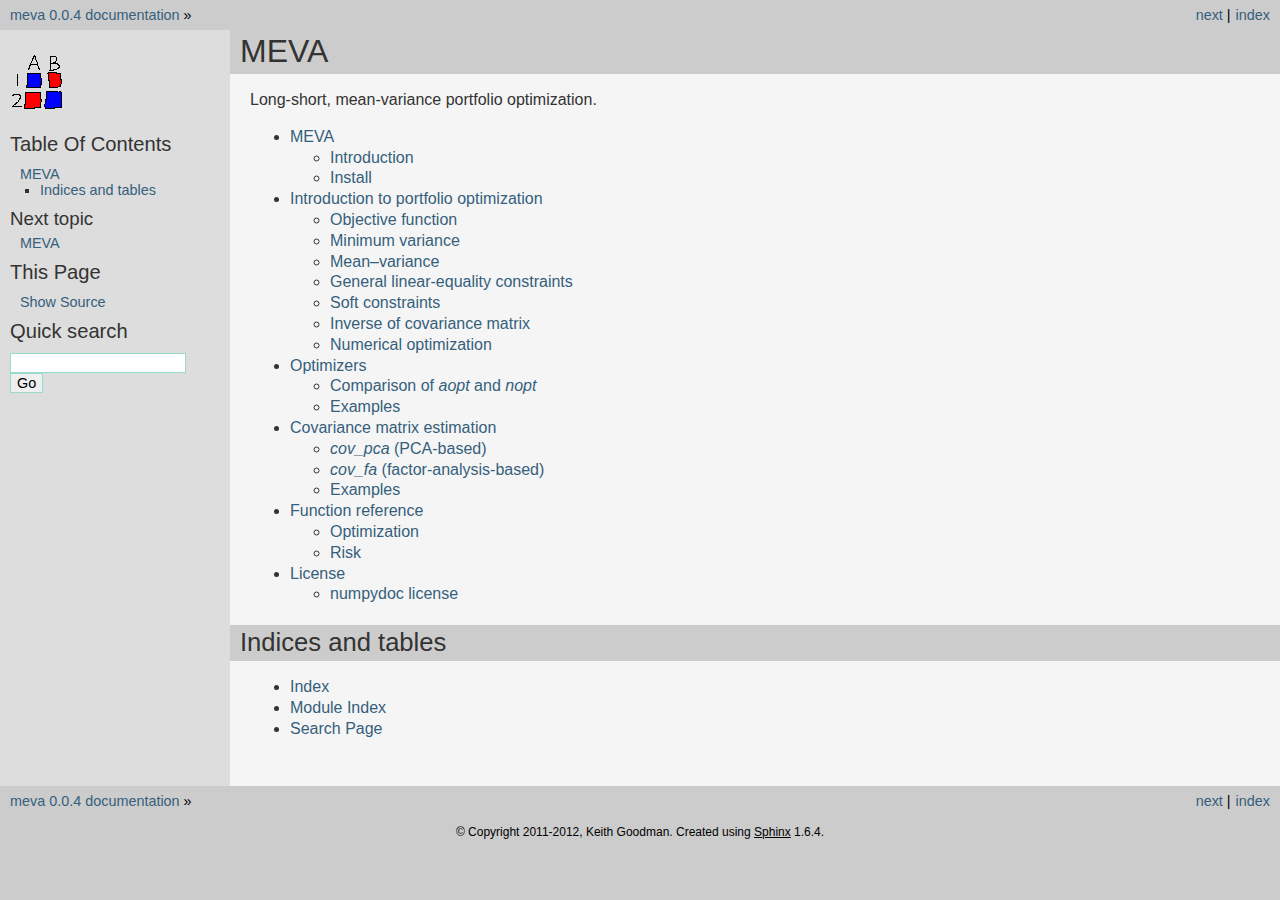
<file: index.html>
<!DOCTYPE html PUBLIC "-//W3C//DTD XHTML 1.0 Transitional//EN"
  "http://www.w3.org/TR/xhtml1/DTD/xhtml1-transitional.dtd">

<html xmlns="http://www.w3.org/1999/xhtml">
  <head>
    <meta http-equiv="Content-Type" content="text/html; charset=utf-8" />
    <title>MEVA &#8212; meva 0.0.4 documentation</title>
    <link rel="stylesheet" href="_static/classic.css" type="text/css" />
    <link rel="stylesheet" href="_static/pygments.css" type="text/css" />
    <script type="text/javascript">
      var DOCUMENTATION_OPTIONS = {
        URL_ROOT:    './',
        VERSION:     '0.0.4',
        COLLAPSE_INDEX: false,
        FILE_SUFFIX: '.html',
        HAS_SOURCE:  true,
        SOURCELINK_SUFFIX: '.txt'
      };
    </script>
    <script type="text/javascript" src="_static/jquery.js"></script>
    <script type="text/javascript" src="_static/underscore.js"></script>
    <script type="text/javascript" src="_static/doctools.js"></script>
    <link rel="index" title="Index" href="genindex.html" />
    <link rel="search" title="Search" href="search.html" />
    <link rel="next" title="MEVA" href="intro.html" /> 
  </head>
  <body>
    <div class="related" role="navigation" aria-label="related navigation">
      <h3>Navigation</h3>
      <ul>
        <li class="right" style="margin-right: 10px">
          <a href="genindex.html" title="General Index"
             accesskey="I">index</a></li>
        <li class="right" >
          <a href="intro.html" title="MEVA"
             accesskey="N">next</a> |</li>
        <li class="nav-item nav-item-0"><a href="#">meva 0.0.4 documentation</a> &#187;</li> 
      </ul>
    </div>  

    <div class="document">
      <div class="documentwrapper">
        <div class="bodywrapper">
          <div class="body" role="main">
            
  <div class="section" id="meva">
<h1>MEVA<a class="headerlink" href="#meva" title="Permalink to this headline">¶</a></h1>
<p>Long-short, mean-variance portfolio optimization.</p>
<div class="toctree-wrapper compound">
<ul>
<li class="toctree-l1"><a class="reference internal" href="intro.html">MEVA</a><ul>
<li class="toctree-l2"><a class="reference internal" href="intro.html#introduction">Introduction</a></li>
<li class="toctree-l2"><a class="reference internal" href="intro.html#install">Install</a></li>
</ul>
</li>
<li class="toctree-l1"><a class="reference internal" href="opt.html">Introduction to portfolio optimization</a><ul>
<li class="toctree-l2"><a class="reference internal" href="opt.html#objective-function">Objective function</a></li>
<li class="toctree-l2"><a class="reference internal" href="opt.html#minimum-variance">Minimum variance</a></li>
<li class="toctree-l2"><a class="reference internal" href="opt.html#mean-variance">Mean–variance</a></li>
<li class="toctree-l2"><a class="reference internal" href="opt.html#general-linear-equality-constraints">General linear-equality constraints</a></li>
<li class="toctree-l2"><a class="reference internal" href="opt.html#soft-constraints">Soft constraints</a></li>
<li class="toctree-l2"><a class="reference internal" href="opt.html#inverse-of-covariance-matrix">Inverse of covariance matrix</a></li>
<li class="toctree-l2"><a class="reference internal" href="opt.html#numerical-optimization">Numerical optimization</a></li>
</ul>
</li>
<li class="toctree-l1"><a class="reference internal" href="anopt.html">Optimizers</a><ul>
<li class="toctree-l2"><a class="reference internal" href="anopt.html#comparison-of-aopt-and-nopt">Comparison of <cite>aopt</cite> and <cite>nopt</cite></a></li>
<li class="toctree-l2"><a class="reference internal" href="anopt.html#examples">Examples</a></li>
</ul>
</li>
<li class="toctree-l1"><a class="reference internal" href="cov.html">Covariance matrix estimation</a><ul>
<li class="toctree-l2"><a class="reference internal" href="cov.html#cov-pca-pca-based"><cite>cov_pca</cite> (PCA-based)</a></li>
<li class="toctree-l2"><a class="reference internal" href="cov.html#cov-fa-factor-analysis-based"><cite>cov_fa</cite> (factor-analysis-based)</a></li>
<li class="toctree-l2"><a class="reference internal" href="cov.html#examples">Examples</a></li>
</ul>
</li>
<li class="toctree-l1"><a class="reference internal" href="reference.html">Function reference</a><ul>
<li class="toctree-l2"><a class="reference internal" href="reference.html#optimization">Optimization</a></li>
<li class="toctree-l2"><a class="reference internal" href="reference.html#risk">Risk</a></li>
</ul>
</li>
<li class="toctree-l1"><a class="reference internal" href="license.html">License</a><ul>
<li class="toctree-l2"><a class="reference internal" href="license.html#numpydoc-license">numpydoc license</a></li>
</ul>
</li>
</ul>
</div>
<div class="section" id="indices-and-tables">
<h2>Indices and tables<a class="headerlink" href="#indices-and-tables" title="Permalink to this headline">¶</a></h2>
<ul class="simple">
<li><a class="reference internal" href="genindex.html"><span class="std std-ref">Index</span></a></li>
<li><a class="reference internal" href="py-modindex.html"><span class="std std-ref">Module Index</span></a></li>
<li><a class="reference internal" href="search.html"><span class="std std-ref">Search Page</span></a></li>
</ul>
</div>
</div>


          </div>
        </div>
      </div>
      <div class="sphinxsidebar" role="navigation" aria-label="main navigation">
        <div class="sphinxsidebarwrapper">
            <p class="logo"><a href="#">
              <img class="logo" src="_static/icon.png" alt="Logo"/>
            </a></p>
  <h3><a href="#">Table Of Contents</a></h3>
  <ul>
<li><a class="reference internal" href="#">MEVA</a><ul>
<li><a class="reference internal" href="#indices-and-tables">Indices and tables</a></li>
</ul>
</li>
</ul>

  <h4>Next topic</h4>
  <p class="topless"><a href="intro.html"
                        title="next chapter">MEVA</a></p>
  <div role="note" aria-label="source link">
    <h3>This Page</h3>
    <ul class="this-page-menu">
      <li><a href="_sources/index.rst.txt"
            rel="nofollow">Show Source</a></li>
    </ul>
   </div>
<div id="searchbox" style="display: none" role="search">
  <h3>Quick search</h3>
    <form class="search" action="search.html" method="get">
      <div><input type="text" name="q" /></div>
      <div><input type="submit" value="Go" /></div>
      <input type="hidden" name="check_keywords" value="yes" />
      <input type="hidden" name="area" value="default" />
    </form>
</div>
<script type="text/javascript">$('#searchbox').show(0);</script>
        </div>
      </div>
      <div class="clearer"></div>
    </div>
    <div class="related" role="navigation" aria-label="related navigation">
      <h3>Navigation</h3>
      <ul>
        <li class="right" style="margin-right: 10px">
          <a href="genindex.html" title="General Index"
             >index</a></li>
        <li class="right" >
          <a href="intro.html" title="MEVA"
             >next</a> |</li>
        <li class="nav-item nav-item-0"><a href="#">meva 0.0.4 documentation</a> &#187;</li> 
      </ul>
    </div>
    <div class="footer" role="contentinfo">
        &#169; Copyright 2011-2012, Keith Goodman.
      Created using <a href="http://sphinx-doc.org/">Sphinx</a> 1.6.4.
    </div>
  </body>
</html>
</file>
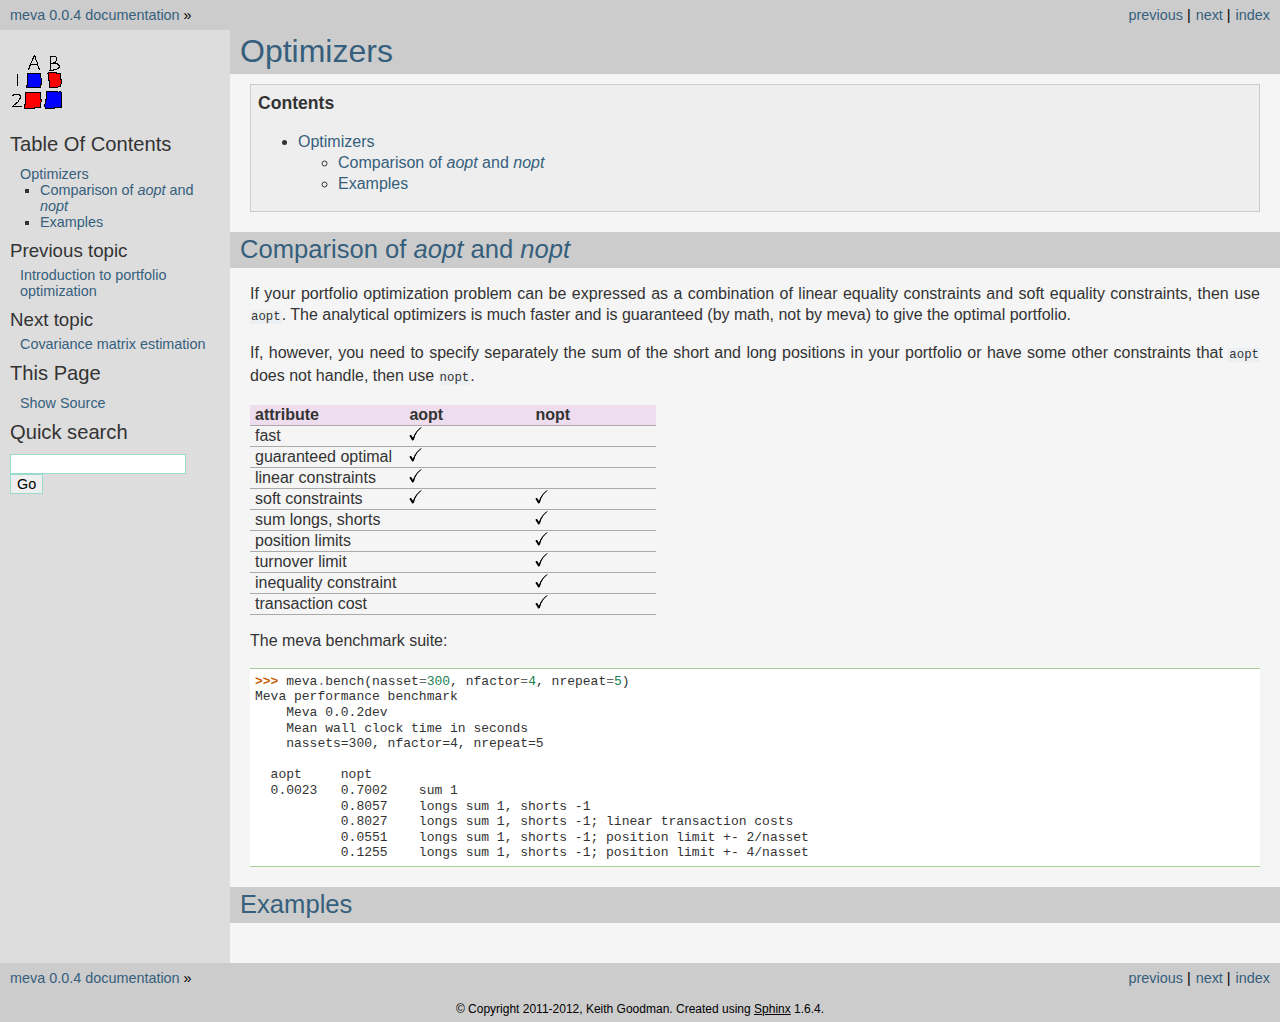
<file: anopt.html>
<!DOCTYPE html PUBLIC "-//W3C//DTD XHTML 1.0 Transitional//EN"
  "http://www.w3.org/TR/xhtml1/DTD/xhtml1-transitional.dtd">

<html xmlns="http://www.w3.org/1999/xhtml">
  <head>
    <meta http-equiv="Content-Type" content="text/html; charset=utf-8" />
    <title>Optimizers &#8212; meva 0.0.4 documentation</title>
    <link rel="stylesheet" href="_static/classic.css" type="text/css" />
    <link rel="stylesheet" href="_static/pygments.css" type="text/css" />
    <script type="text/javascript">
      var DOCUMENTATION_OPTIONS = {
        URL_ROOT:    './',
        VERSION:     '0.0.4',
        COLLAPSE_INDEX: false,
        FILE_SUFFIX: '.html',
        HAS_SOURCE:  true,
        SOURCELINK_SUFFIX: '.txt'
      };
    </script>
    <script type="text/javascript" src="_static/jquery.js"></script>
    <script type="text/javascript" src="_static/underscore.js"></script>
    <script type="text/javascript" src="_static/doctools.js"></script>
    <link rel="index" title="Index" href="genindex.html" />
    <link rel="search" title="Search" href="search.html" />
    <link rel="next" title="Covariance matrix estimation" href="cov.html" />
    <link rel="prev" title="Introduction to portfolio optimization" href="opt.html" /> 
  </head>
  <body>
    <div class="related" role="navigation" aria-label="related navigation">
      <h3>Navigation</h3>
      <ul>
        <li class="right" style="margin-right: 10px">
          <a href="genindex.html" title="General Index"
             accesskey="I">index</a></li>
        <li class="right" >
          <a href="cov.html" title="Covariance matrix estimation"
             accesskey="N">next</a> |</li>
        <li class="right" >
          <a href="opt.html" title="Introduction to portfolio optimization"
             accesskey="P">previous</a> |</li>
        <li class="nav-item nav-item-0"><a href="index.html">meva 0.0.4 documentation</a> &#187;</li> 
      </ul>
    </div>  

    <div class="document">
      <div class="documentwrapper">
        <div class="bodywrapper">
          <div class="body" role="main">
            
  <div class="section" id="optimizers">
<h1><a class="toc-backref" href="#id1">Optimizers</a><a class="headerlink" href="#optimizers" title="Permalink to this headline">¶</a></h1>
<div class="contents topic" id="contents">
<p class="topic-title first">Contents</p>
<ul class="simple">
<li><a class="reference internal" href="#optimizers" id="id1">Optimizers</a><ul>
<li><a class="reference internal" href="#comparison-of-aopt-and-nopt" id="id2">Comparison of <cite>aopt</cite> and <cite>nopt</cite></a></li>
<li><a class="reference internal" href="#examples" id="id3">Examples</a></li>
</ul>
</li>
</ul>
</div>
<div class="section" id="comparison-of-aopt-and-nopt">
<h2><a class="toc-backref" href="#id2">Comparison of <cite>aopt</cite> and <cite>nopt</cite></a><a class="headerlink" href="#comparison-of-aopt-and-nopt" title="Permalink to this headline">¶</a></h2>
<p>If your portfolio optimization problem can be expressed as a combination of
linear equality constraints and soft equality constraints, then use
<code class="docutils literal"><span class="pre">aopt</span></code>. The analytical optimizers is much faster and is guaranteed
(by math, not by meva) to give the optimal portfolio.</p>
<p>If, however, you need to specify separately the sum of the short and long
positions in your portfolio or have some other constraints that <code class="docutils literal"><span class="pre">aopt</span></code>
does not handle, then use <code class="docutils literal"><span class="pre">nopt</span></code>.</p>
<table border="1" class="docutils">
<colgroup>
<col width="38%" />
<col width="31%" />
<col width="31%" />
</colgroup>
<thead valign="bottom">
<tr class="row-odd"><th class="head">attribute</th>
<th class="head">aopt</th>
<th class="head">nopt</th>
</tr>
</thead>
<tbody valign="top">
<tr class="row-even"><td>fast</td>
<td><img class="math" src="_images/math/285ac9c86a824274472e4f5cc300de073f3696fc.png" alt="\checkmark"/></td>
<td>&#160;</td>
</tr>
<tr class="row-odd"><td>guaranteed optimal</td>
<td><img class="math" src="_images/math/285ac9c86a824274472e4f5cc300de073f3696fc.png" alt="\checkmark"/></td>
<td>&#160;</td>
</tr>
<tr class="row-even"><td>linear constraints</td>
<td><img class="math" src="_images/math/285ac9c86a824274472e4f5cc300de073f3696fc.png" alt="\checkmark"/></td>
<td>&#160;</td>
</tr>
<tr class="row-odd"><td>soft constraints</td>
<td><img class="math" src="_images/math/285ac9c86a824274472e4f5cc300de073f3696fc.png" alt="\checkmark"/></td>
<td><img class="math" src="_images/math/285ac9c86a824274472e4f5cc300de073f3696fc.png" alt="\checkmark"/></td>
</tr>
<tr class="row-even"><td>sum longs, shorts</td>
<td>&#160;</td>
<td><img class="math" src="_images/math/285ac9c86a824274472e4f5cc300de073f3696fc.png" alt="\checkmark"/></td>
</tr>
<tr class="row-odd"><td>position limits</td>
<td>&#160;</td>
<td><img class="math" src="_images/math/285ac9c86a824274472e4f5cc300de073f3696fc.png" alt="\checkmark"/></td>
</tr>
<tr class="row-even"><td>turnover limit</td>
<td>&#160;</td>
<td><img class="math" src="_images/math/285ac9c86a824274472e4f5cc300de073f3696fc.png" alt="\checkmark"/></td>
</tr>
<tr class="row-odd"><td>inequality constraint</td>
<td>&#160;</td>
<td><img class="math" src="_images/math/285ac9c86a824274472e4f5cc300de073f3696fc.png" alt="\checkmark"/></td>
</tr>
<tr class="row-even"><td>transaction cost</td>
<td>&#160;</td>
<td><img class="math" src="_images/math/285ac9c86a824274472e4f5cc300de073f3696fc.png" alt="\checkmark"/></td>
</tr>
</tbody>
</table>
<p>The meva benchmark suite:</p>
<div class="highlight-default"><div class="highlight"><pre><span></span><span class="gp">&gt;&gt;&gt; </span><span class="n">meva</span><span class="o">.</span><span class="n">bench</span><span class="p">(</span><span class="n">nasset</span><span class="o">=</span><span class="mi">300</span><span class="p">,</span> <span class="n">nfactor</span><span class="o">=</span><span class="mi">4</span><span class="p">,</span> <span class="n">nrepeat</span><span class="o">=</span><span class="mi">5</span><span class="p">)</span>
<span class="go">Meva performance benchmark</span>
<span class="go">    Meva 0.0.2dev</span>
<span class="go">    Mean wall clock time in seconds</span>
<span class="go">    nassets=300, nfactor=4, nrepeat=5</span>

<span class="go">  aopt     nopt</span>
<span class="go">  0.0023   0.7002    sum 1</span>
<span class="go">           0.8057    longs sum 1, shorts -1</span>
<span class="go">           0.8027    longs sum 1, shorts -1; linear transaction costs</span>
<span class="go">           0.0551    longs sum 1, shorts -1; position limit +- 2/nasset</span>
<span class="go">           0.1255    longs sum 1, shorts -1; position limit +- 4/nasset</span>
</pre></div>
</div>
</div>
<div class="section" id="examples">
<h2><a class="toc-backref" href="#id3">Examples</a><a class="headerlink" href="#examples" title="Permalink to this headline">¶</a></h2>
</div>
</div>


          </div>
        </div>
      </div>
      <div class="sphinxsidebar" role="navigation" aria-label="main navigation">
        <div class="sphinxsidebarwrapper">
            <p class="logo"><a href="index.html">
              <img class="logo" src="_static/icon.png" alt="Logo"/>
            </a></p>
  <h3><a href="index.html">Table Of Contents</a></h3>
  <ul>
<li><a class="reference internal" href="#">Optimizers</a><ul>
<li><a class="reference internal" href="#comparison-of-aopt-and-nopt">Comparison of <cite>aopt</cite> and <cite>nopt</cite></a></li>
<li><a class="reference internal" href="#examples">Examples</a></li>
</ul>
</li>
</ul>

  <h4>Previous topic</h4>
  <p class="topless"><a href="opt.html"
                        title="previous chapter">Introduction to portfolio optimization</a></p>
  <h4>Next topic</h4>
  <p class="topless"><a href="cov.html"
                        title="next chapter">Covariance matrix estimation</a></p>
  <div role="note" aria-label="source link">
    <h3>This Page</h3>
    <ul class="this-page-menu">
      <li><a href="_sources/anopt.rst.txt"
            rel="nofollow">Show Source</a></li>
    </ul>
   </div>
<div id="searchbox" style="display: none" role="search">
  <h3>Quick search</h3>
    <form class="search" action="search.html" method="get">
      <div><input type="text" name="q" /></div>
      <div><input type="submit" value="Go" /></div>
      <input type="hidden" name="check_keywords" value="yes" />
      <input type="hidden" name="area" value="default" />
    </form>
</div>
<script type="text/javascript">$('#searchbox').show(0);</script>
        </div>
      </div>
      <div class="clearer"></div>
    </div>
    <div class="related" role="navigation" aria-label="related navigation">
      <h3>Navigation</h3>
      <ul>
        <li class="right" style="margin-right: 10px">
          <a href="genindex.html" title="General Index"
             >index</a></li>
        <li class="right" >
          <a href="cov.html" title="Covariance matrix estimation"
             >next</a> |</li>
        <li class="right" >
          <a href="opt.html" title="Introduction to portfolio optimization"
             >previous</a> |</li>
        <li class="nav-item nav-item-0"><a href="index.html">meva 0.0.4 documentation</a> &#187;</li> 
      </ul>
    </div>
    <div class="footer" role="contentinfo">
        &#169; Copyright 2011-2012, Keith Goodman.
      Created using <a href="http://sphinx-doc.org/">Sphinx</a> 1.6.4.
    </div>
  </body>
</html>
</file>
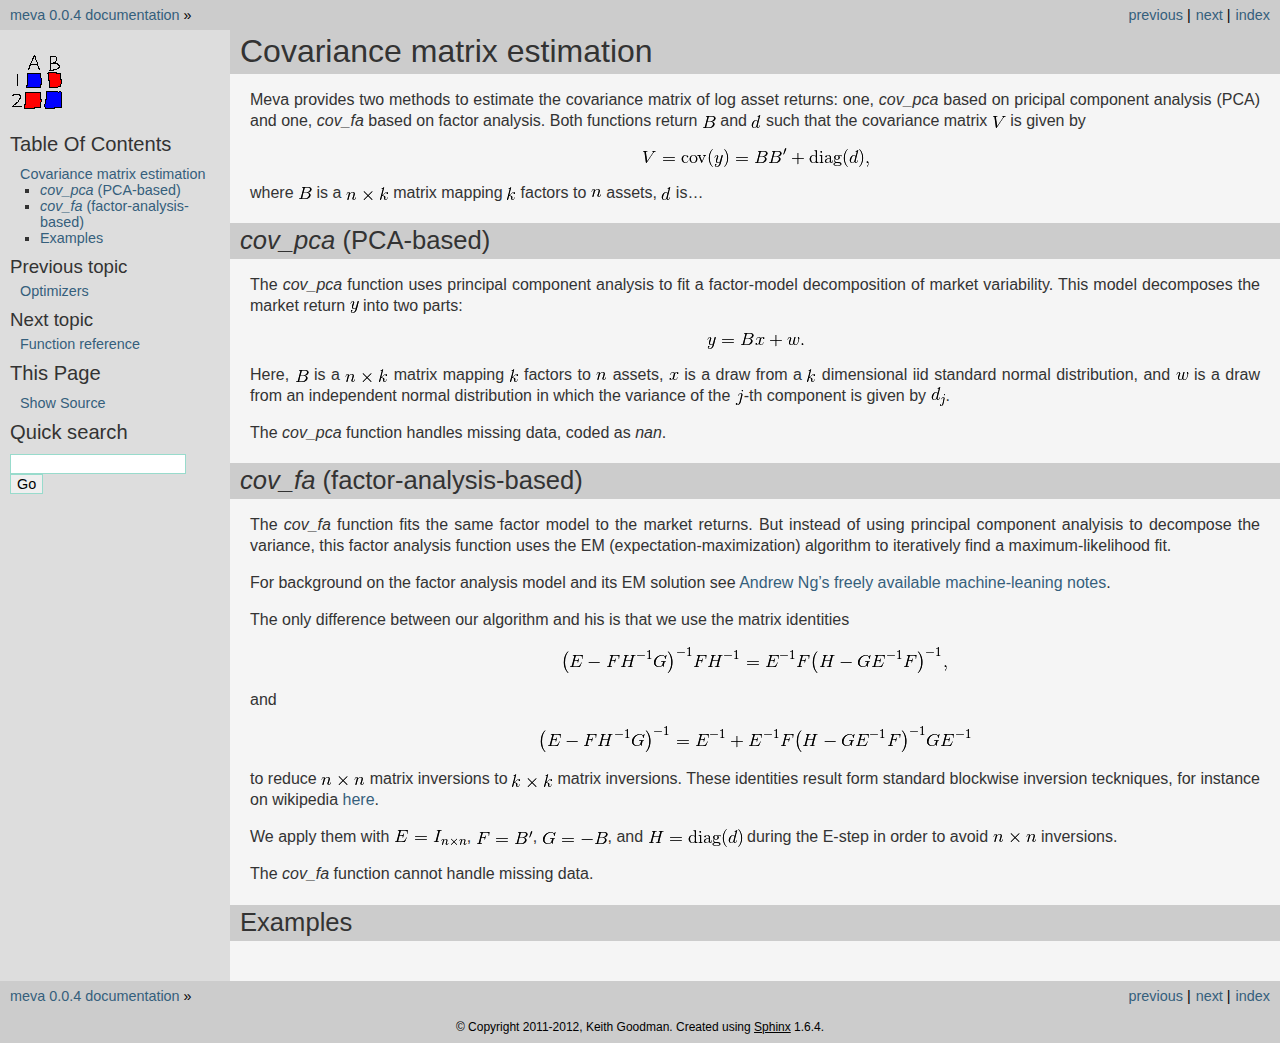
<file: cov.html>
<!DOCTYPE html PUBLIC "-//W3C//DTD XHTML 1.0 Transitional//EN"
  "http://www.w3.org/TR/xhtml1/DTD/xhtml1-transitional.dtd">

<html xmlns="http://www.w3.org/1999/xhtml">
  <head>
    <meta http-equiv="Content-Type" content="text/html; charset=utf-8" />
    <title>Covariance matrix estimation &#8212; meva 0.0.4 documentation</title>
    <link rel="stylesheet" href="_static/classic.css" type="text/css" />
    <link rel="stylesheet" href="_static/pygments.css" type="text/css" />
    <script type="text/javascript">
      var DOCUMENTATION_OPTIONS = {
        URL_ROOT:    './',
        VERSION:     '0.0.4',
        COLLAPSE_INDEX: false,
        FILE_SUFFIX: '.html',
        HAS_SOURCE:  true,
        SOURCELINK_SUFFIX: '.txt'
      };
    </script>
    <script type="text/javascript" src="_static/jquery.js"></script>
    <script type="text/javascript" src="_static/underscore.js"></script>
    <script type="text/javascript" src="_static/doctools.js"></script>
    <link rel="index" title="Index" href="genindex.html" />
    <link rel="search" title="Search" href="search.html" />
    <link rel="next" title="Function reference" href="reference.html" />
    <link rel="prev" title="Optimizers" href="anopt.html" /> 
  </head>
  <body>
    <div class="related" role="navigation" aria-label="related navigation">
      <h3>Navigation</h3>
      <ul>
        <li class="right" style="margin-right: 10px">
          <a href="genindex.html" title="General Index"
             accesskey="I">index</a></li>
        <li class="right" >
          <a href="reference.html" title="Function reference"
             accesskey="N">next</a> |</li>
        <li class="right" >
          <a href="anopt.html" title="Optimizers"
             accesskey="P">previous</a> |</li>
        <li class="nav-item nav-item-0"><a href="index.html">meva 0.0.4 documentation</a> &#187;</li> 
      </ul>
    </div>  

    <div class="document">
      <div class="documentwrapper">
        <div class="bodywrapper">
          <div class="body" role="main">
            
  <div class="section" id="covariance-matrix-estimation">
<h1>Covariance matrix estimation<a class="headerlink" href="#covariance-matrix-estimation" title="Permalink to this headline">¶</a></h1>
<p>Meva provides two methods to estimate the covariance matrix of log asset
returns: one, <cite>cov_pca</cite> based on pricipal component analysis (PCA) and one,
<cite>cov_fa</cite> based on factor analysis. Both functions return <img class="math" src="_images/math/9805f44feec6f81d376d09e88b8236635edbb3c8.png" alt="B"/> and
<img class="math" src="_images/math/b9d10b54744d07746b97f53c55eb98046fd76c8c.png" alt="d"/> such that the covariance matrix <img class="math" src="_images/math/fae0e7a73748991e5540d874416000583f64f58e.png" alt="V"/> is given by</p>
<div class="math">
<p><img src="_images/math/d5e80cc39fa4b9481a165d79e0b66b4f420692f0.png" alt="V = \mbox{cov}(y) = BB' + \mbox{diag}(d),"/></p>
</div><p>where <img class="math" src="_images/math/9805f44feec6f81d376d09e88b8236635edbb3c8.png" alt="B"/> is a <img class="math" src="_images/math/b56e90d00541471d180dbf5991b7bb930f0a1c58.png" alt="n\times k"/> matrix mapping <img class="math" src="_images/math/0b7c1e16a3a8a849bb8ffdcdbf86f65fd1f30438.png" alt="k"/> factors to
<img class="math" src="_images/math/e11f2701c4a39c7fe543a6c4150b421d50f1c159.png" alt="n"/> assets, <img class="math" src="_images/math/b9d10b54744d07746b97f53c55eb98046fd76c8c.png" alt="d"/> is…</p>
<div class="section" id="cov-pca-pca-based">
<h2><cite>cov_pca</cite> (PCA-based)<a class="headerlink" href="#cov-pca-pca-based" title="Permalink to this headline">¶</a></h2>
<p>The <cite>cov_pca</cite> function uses principal component analysis to fit a factor-model
decomposition of market variability. This model decomposes the market return
<img class="math" src="_images/math/276f7e256cbddeb81eee42e1efc348f3cb4ab5f8.png" alt="y"/> into two parts:</p>
<div class="math">
<p><img src="_images/math/5e2c6e35528eb3a7b716bce563f57ae44920db5a.png" alt="y = Bx + w."/></p>
</div><p>Here, <img class="math" src="_images/math/9805f44feec6f81d376d09e88b8236635edbb3c8.png" alt="B"/> is a <img class="math" src="_images/math/b56e90d00541471d180dbf5991b7bb930f0a1c58.png" alt="n\times k"/> matrix mapping <img class="math" src="_images/math/0b7c1e16a3a8a849bb8ffdcdbf86f65fd1f30438.png" alt="k"/> factors to
<img class="math" src="_images/math/e11f2701c4a39c7fe543a6c4150b421d50f1c159.png" alt="n"/> assets, <img class="math" src="_images/math/a59f68a4202623bb859a7093f0316bf466e6f75d.png" alt="x"/> is a draw from a <img class="math" src="_images/math/0b7c1e16a3a8a849bb8ffdcdbf86f65fd1f30438.png" alt="k"/> dimensional iid standard
normal distribution, and <img class="math" src="_images/math/ecd1ee2a1cd226b40c37e079aca62398d4b774f5.png" alt="w"/> is a draw from an independent normal
distribution in which the variance of the <img class="math" src="_images/math/6b21e0b0899a0d2879d3b8019087fa630bab4ea2.png" alt="j"/>-th component is given by
<img class="math" src="_images/math/5e6cfb16a1d0565098e1a35072ef6fbfef092db3.png" alt="d_j"/>.</p>
<p>The <cite>cov_pca</cite> function handles missing data, coded as <cite>nan</cite>.</p>
</div>
<div class="section" id="cov-fa-factor-analysis-based">
<h2><cite>cov_fa</cite> (factor-analysis-based)<a class="headerlink" href="#cov-fa-factor-analysis-based" title="Permalink to this headline">¶</a></h2>
<p>The <cite>cov_fa</cite> function fits the same factor model to the market returns. But
instead of using principal component analyisis to decompose the variance,
this factor analysis function uses the EM (expectation-maximization) algorithm
to iteratively find a maximum-likelihood fit.</p>
<p>For background on the factor analysis model and its EM solution see <a class="reference external" href="http://see.stanford.edu/materials/aimlcs229/cs229-notes9.pdf">Andrew
Ng’s freely available machine-leaning notes</a>.</p>
<p>The only difference between our algorithm and his is that we use the matrix
identities</p>
<div class="math">
<p><img src="_images/math/257f1a795c37d685c09a5ee93378400b3a990656.png" alt="\big(E - FH^{-1}G\big)^{-1} FH^{-1} =
E^{-1}F \big(H - GE^{-1}F\big)^{-1},"/></p>
</div><p>and</p>
<div class="math">
<p><img src="_images/math/ce307c6a1febc850e129f9486c5c17ca73aeb56d.png" alt="\big(E - FH^{-1}G\big)^{-1} =
E^{-1} + E^{-1}F\big(H - GE^{-1}F\big)^{-1}GE^{-1}"/></p>
</div><p>to reduce <img class="math" src="_images/math/b6e6f4aeb4113faf6a61e07c51f02a70ba64fd46.png" alt="n\times n"/> matrix inversions to <img class="math" src="_images/math/bf3013518b85d73aaabffa1849fb6ffce42d70ed.png" alt="k \times k"/> matrix
inversions. These identities result form standard blockwise inversion
teckniques, for instance on wikipedia
<a class="reference external" href="http://en.wikipedia.org/wiki/Invertible_matrix#Blockwise_inversion">here</a>.</p>
<p>We apply them with <img class="math" src="_images/math/beff03c8201b2c71104b228d2a39d3bd91aad9cc.png" alt="E=I_{n\times n}"/>, <img class="math" src="_images/math/d41ef938b49265414d7ba872106846833170a82f.png" alt="F=B'"/>, <img class="math" src="_images/math/a50ab13e9057de8de7ddd1af24f754fb11732568.png" alt="G=-B"/>, and
<img class="math" src="_images/math/8955a15bd994f5733cfaf01db3ae5a9546d36d10.png" alt="H=\mbox{diag}(d)"/> during the E-step in order to avoid <img class="math" src="_images/math/b6e6f4aeb4113faf6a61e07c51f02a70ba64fd46.png" alt="n\times n"/>
inversions.</p>
<p>The <cite>cov_fa</cite> function cannot handle missing data.</p>
</div>
<div class="section" id="examples">
<h2>Examples<a class="headerlink" href="#examples" title="Permalink to this headline">¶</a></h2>
</div>
</div>


          </div>
        </div>
      </div>
      <div class="sphinxsidebar" role="navigation" aria-label="main navigation">
        <div class="sphinxsidebarwrapper">
            <p class="logo"><a href="index.html">
              <img class="logo" src="_static/icon.png" alt="Logo"/>
            </a></p>
  <h3><a href="index.html">Table Of Contents</a></h3>
  <ul>
<li><a class="reference internal" href="#">Covariance matrix estimation</a><ul>
<li><a class="reference internal" href="#cov-pca-pca-based"><cite>cov_pca</cite> (PCA-based)</a></li>
<li><a class="reference internal" href="#cov-fa-factor-analysis-based"><cite>cov_fa</cite> (factor-analysis-based)</a></li>
<li><a class="reference internal" href="#examples">Examples</a></li>
</ul>
</li>
</ul>

  <h4>Previous topic</h4>
  <p class="topless"><a href="anopt.html"
                        title="previous chapter">Optimizers</a></p>
  <h4>Next topic</h4>
  <p class="topless"><a href="reference.html"
                        title="next chapter">Function reference</a></p>
  <div role="note" aria-label="source link">
    <h3>This Page</h3>
    <ul class="this-page-menu">
      <li><a href="_sources/cov.rst.txt"
            rel="nofollow">Show Source</a></li>
    </ul>
   </div>
<div id="searchbox" style="display: none" role="search">
  <h3>Quick search</h3>
    <form class="search" action="search.html" method="get">
      <div><input type="text" name="q" /></div>
      <div><input type="submit" value="Go" /></div>
      <input type="hidden" name="check_keywords" value="yes" />
      <input type="hidden" name="area" value="default" />
    </form>
</div>
<script type="text/javascript">$('#searchbox').show(0);</script>
        </div>
      </div>
      <div class="clearer"></div>
    </div>
    <div class="related" role="navigation" aria-label="related navigation">
      <h3>Navigation</h3>
      <ul>
        <li class="right" style="margin-right: 10px">
          <a href="genindex.html" title="General Index"
             >index</a></li>
        <li class="right" >
          <a href="reference.html" title="Function reference"
             >next</a> |</li>
        <li class="right" >
          <a href="anopt.html" title="Optimizers"
             >previous</a> |</li>
        <li class="nav-item nav-item-0"><a href="index.html">meva 0.0.4 documentation</a> &#187;</li> 
      </ul>
    </div>
    <div class="footer" role="contentinfo">
        &#169; Copyright 2011-2012, Keith Goodman.
      Created using <a href="http://sphinx-doc.org/">Sphinx</a> 1.6.4.
    </div>
  </body>
</html>
</file>
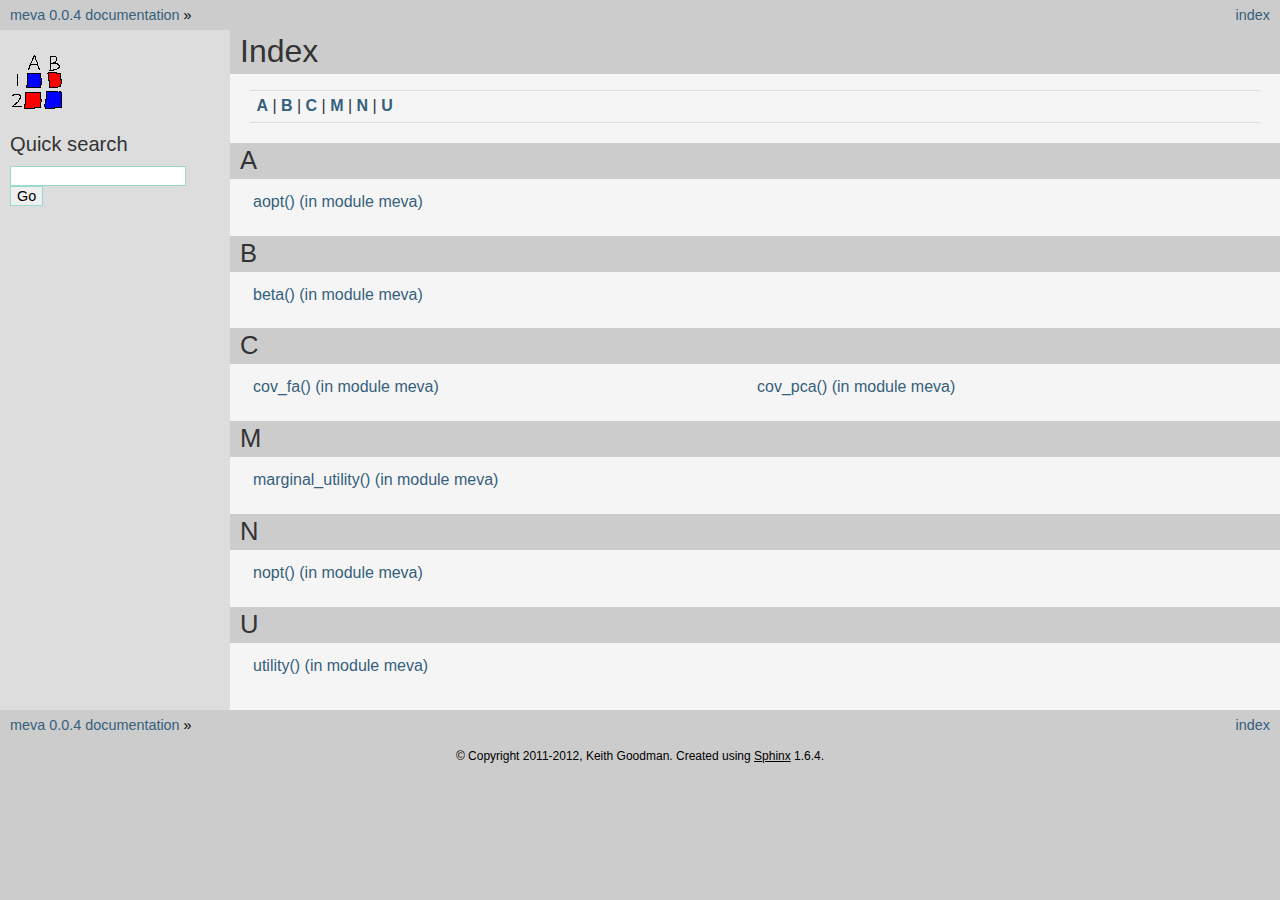
<file: genindex.html>
<!DOCTYPE html PUBLIC "-//W3C//DTD XHTML 1.0 Transitional//EN"
  "http://www.w3.org/TR/xhtml1/DTD/xhtml1-transitional.dtd">

<html xmlns="http://www.w3.org/1999/xhtml">
  <head>
    <meta http-equiv="Content-Type" content="text/html; charset=utf-8" />
    <title>Index &#8212; meva 0.0.4 documentation</title>
    <link rel="stylesheet" href="_static/classic.css" type="text/css" />
    <link rel="stylesheet" href="_static/pygments.css" type="text/css" />
    <script type="text/javascript">
      var DOCUMENTATION_OPTIONS = {
        URL_ROOT:    './',
        VERSION:     '0.0.4',
        COLLAPSE_INDEX: false,
        FILE_SUFFIX: '.html',
        HAS_SOURCE:  true,
        SOURCELINK_SUFFIX: '.txt'
      };
    </script>
    <script type="text/javascript" src="_static/jquery.js"></script>
    <script type="text/javascript" src="_static/underscore.js"></script>
    <script type="text/javascript" src="_static/doctools.js"></script>
    <link rel="index" title="Index" href="#" />
    <link rel="search" title="Search" href="search.html" /> 
  </head>
  <body>
    <div class="related" role="navigation" aria-label="related navigation">
      <h3>Navigation</h3>
      <ul>
        <li class="right" style="margin-right: 10px">
          <a href="#" title="General Index"
             accesskey="I">index</a></li>
        <li class="nav-item nav-item-0"><a href="index.html">meva 0.0.4 documentation</a> &#187;</li> 
      </ul>
    </div>  

    <div class="document">
      <div class="documentwrapper">
        <div class="bodywrapper">
          <div class="body" role="main">
            

<h1 id="index">Index</h1>

<div class="genindex-jumpbox">
 <a href="#A"><strong>A</strong></a>
 | <a href="#B"><strong>B</strong></a>
 | <a href="#C"><strong>C</strong></a>
 | <a href="#M"><strong>M</strong></a>
 | <a href="#N"><strong>N</strong></a>
 | <a href="#U"><strong>U</strong></a>
 
</div>
<h2 id="A">A</h2>
<table style="width: 100%" class="indextable genindextable"><tr>
  <td style="width: 33%; vertical-align: top;"><ul>
      <li><a href="reference.html#meva.aopt">aopt() (in module meva)</a>
</li>
  </ul></td>
</tr></table>

<h2 id="B">B</h2>
<table style="width: 100%" class="indextable genindextable"><tr>
  <td style="width: 33%; vertical-align: top;"><ul>
      <li><a href="reference.html#meva.beta">beta() (in module meva)</a>
</li>
  </ul></td>
</tr></table>

<h2 id="C">C</h2>
<table style="width: 100%" class="indextable genindextable"><tr>
  <td style="width: 33%; vertical-align: top;"><ul>
      <li><a href="reference.html#meva.cov_fa">cov_fa() (in module meva)</a>
</li>
  </ul></td>
  <td style="width: 33%; vertical-align: top;"><ul>
      <li><a href="reference.html#meva.cov_pca">cov_pca() (in module meva)</a>
</li>
  </ul></td>
</tr></table>

<h2 id="M">M</h2>
<table style="width: 100%" class="indextable genindextable"><tr>
  <td style="width: 33%; vertical-align: top;"><ul>
      <li><a href="reference.html#meva.marginal_utility">marginal_utility() (in module meva)</a>
</li>
  </ul></td>
</tr></table>

<h2 id="N">N</h2>
<table style="width: 100%" class="indextable genindextable"><tr>
  <td style="width: 33%; vertical-align: top;"><ul>
      <li><a href="reference.html#meva.nopt">nopt() (in module meva)</a>
</li>
  </ul></td>
</tr></table>

<h2 id="U">U</h2>
<table style="width: 100%" class="indextable genindextable"><tr>
  <td style="width: 33%; vertical-align: top;"><ul>
      <li><a href="reference.html#meva.utility">utility() (in module meva)</a>
</li>
  </ul></td>
</tr></table>



          </div>
        </div>
      </div>
      <div class="sphinxsidebar" role="navigation" aria-label="main navigation">
        <div class="sphinxsidebarwrapper">
            <p class="logo"><a href="index.html">
              <img class="logo" src="_static/icon.png" alt="Logo"/>
            </a></p>

   

<div id="searchbox" style="display: none" role="search">
  <h3>Quick search</h3>
    <form class="search" action="search.html" method="get">
      <div><input type="text" name="q" /></div>
      <div><input type="submit" value="Go" /></div>
      <input type="hidden" name="check_keywords" value="yes" />
      <input type="hidden" name="area" value="default" />
    </form>
</div>
<script type="text/javascript">$('#searchbox').show(0);</script>
        </div>
      </div>
      <div class="clearer"></div>
    </div>
    <div class="related" role="navigation" aria-label="related navigation">
      <h3>Navigation</h3>
      <ul>
        <li class="right" style="margin-right: 10px">
          <a href="#" title="General Index"
             >index</a></li>
        <li class="nav-item nav-item-0"><a href="index.html">meva 0.0.4 documentation</a> &#187;</li> 
      </ul>
    </div>
    <div class="footer" role="contentinfo">
        &#169; Copyright 2011-2012, Keith Goodman.
      Created using <a href="http://sphinx-doc.org/">Sphinx</a> 1.6.4.
    </div>
  </body>
</html>
</file>
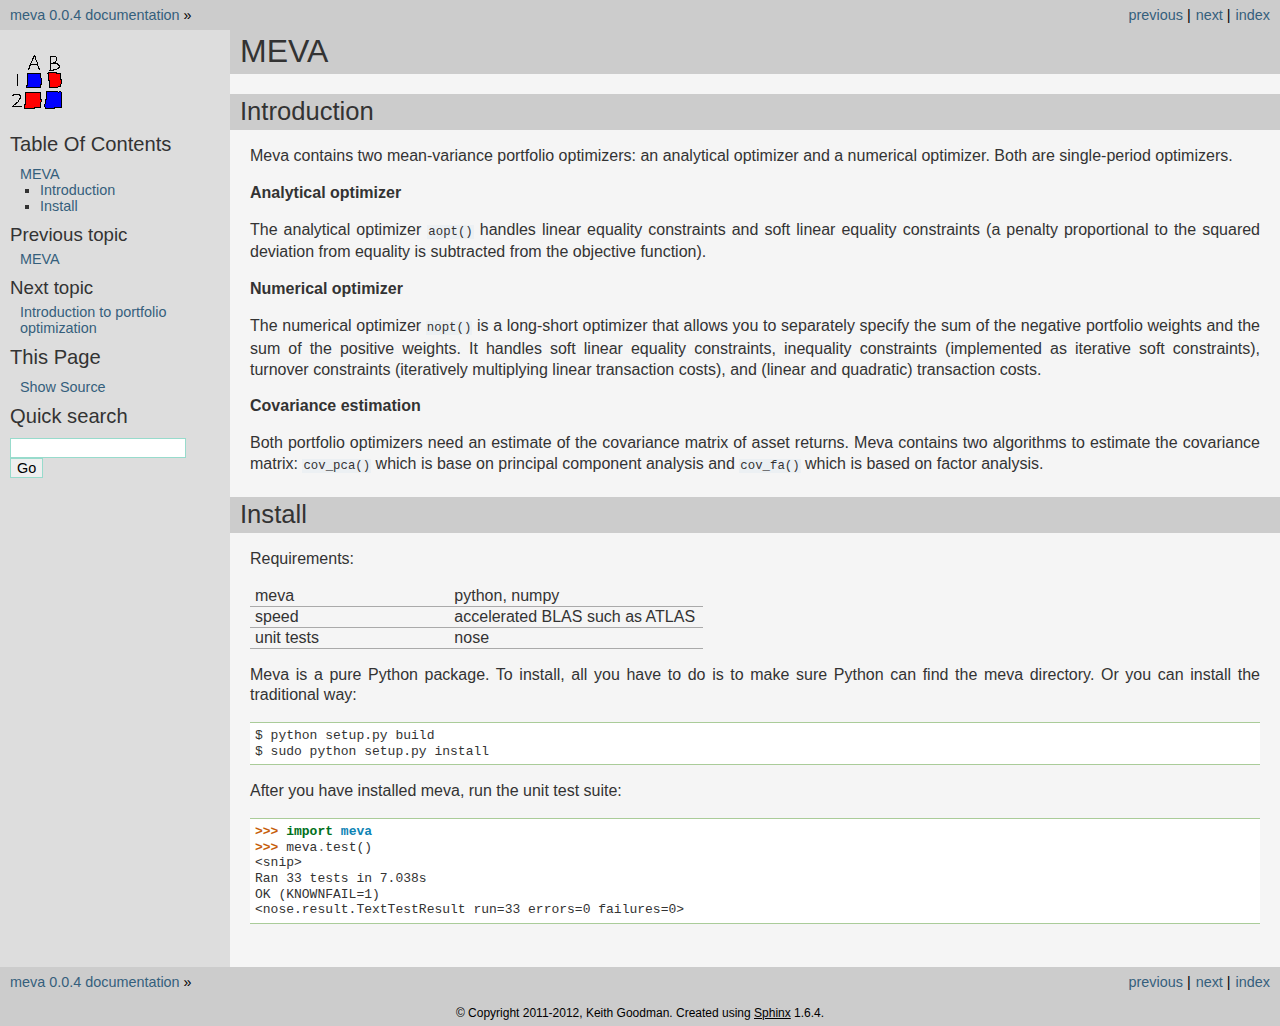
<file: intro.html>
<!DOCTYPE html PUBLIC "-//W3C//DTD XHTML 1.0 Transitional//EN"
  "http://www.w3.org/TR/xhtml1/DTD/xhtml1-transitional.dtd">

<html xmlns="http://www.w3.org/1999/xhtml">
  <head>
    <meta http-equiv="Content-Type" content="text/html; charset=utf-8" />
    <title>MEVA &#8212; meva 0.0.4 documentation</title>
    <link rel="stylesheet" href="_static/classic.css" type="text/css" />
    <link rel="stylesheet" href="_static/pygments.css" type="text/css" />
    <script type="text/javascript">
      var DOCUMENTATION_OPTIONS = {
        URL_ROOT:    './',
        VERSION:     '0.0.4',
        COLLAPSE_INDEX: false,
        FILE_SUFFIX: '.html',
        HAS_SOURCE:  true,
        SOURCELINK_SUFFIX: '.txt'
      };
    </script>
    <script type="text/javascript" src="_static/jquery.js"></script>
    <script type="text/javascript" src="_static/underscore.js"></script>
    <script type="text/javascript" src="_static/doctools.js"></script>
    <link rel="index" title="Index" href="genindex.html" />
    <link rel="search" title="Search" href="search.html" />
    <link rel="next" title="Introduction to portfolio optimization" href="opt.html" />
    <link rel="prev" title="MEVA" href="index.html" /> 
  </head>
  <body>
    <div class="related" role="navigation" aria-label="related navigation">
      <h3>Navigation</h3>
      <ul>
        <li class="right" style="margin-right: 10px">
          <a href="genindex.html" title="General Index"
             accesskey="I">index</a></li>
        <li class="right" >
          <a href="opt.html" title="Introduction to portfolio optimization"
             accesskey="N">next</a> |</li>
        <li class="right" >
          <a href="index.html" title="MEVA"
             accesskey="P">previous</a> |</li>
        <li class="nav-item nav-item-0"><a href="index.html">meva 0.0.4 documentation</a> &#187;</li> 
      </ul>
    </div>  

    <div class="document">
      <div class="documentwrapper">
        <div class="bodywrapper">
          <div class="body" role="main">
            
  <div class="section" id="meva">
<h1>MEVA<a class="headerlink" href="#meva" title="Permalink to this headline">¶</a></h1>
<div class="section" id="introduction">
<h2>Introduction<a class="headerlink" href="#introduction" title="Permalink to this headline">¶</a></h2>
<p>Meva contains two mean-variance portfolio optimizers: an analytical
optimizer and a numerical optimizer. Both are single-period optimizers.</p>
<p><strong>Analytical optimizer</strong></p>
<p>The analytical optimizer <code class="docutils literal"><span class="pre">aopt()</span></code> handles linear equality constraints and
soft linear equality constraints (a penalty proportional to the squared
deviation from equality is subtracted from the objective function).</p>
<p><strong>Numerical optimizer</strong></p>
<p>The numerical optimizer <code class="docutils literal"><span class="pre">nopt()</span></code> is a long-short optimizer that allows you
to separately specify the sum of the negative portfolio weights and the sum
of the positive weights. It handles soft linear equality constraints,
inequality constraints (implemented as iterative soft constraints),
turnover constraints (iteratively multiplying linear transaction costs),
and (linear and quadratic) transaction costs.</p>
<p><strong>Covariance estimation</strong></p>
<p>Both portfolio optimizers need an estimate of the covariance matrix of
asset returns. Meva contains two algorithms to estimate the covariance
matrix: <code class="docutils literal"><span class="pre">cov_pca()</span></code> which is base on principal component analysis and
<code class="docutils literal"><span class="pre">cov_fa()</span></code> which is based on factor analysis.</p>
</div>
<div class="section" id="install">
<h2>Install<a class="headerlink" href="#install" title="Permalink to this headline">¶</a></h2>
<p>Requirements:</p>
<table border="1" class="docutils">
<colgroup>
<col width="44%" />
<col width="56%" />
</colgroup>
<tbody valign="top">
<tr class="row-odd"><td>meva</td>
<td>python, numpy</td>
</tr>
<tr class="row-even"><td>speed</td>
<td>accelerated BLAS such as ATLAS</td>
</tr>
<tr class="row-odd"><td>unit tests</td>
<td>nose</td>
</tr>
</tbody>
</table>
<p>Meva is a pure Python package. To install, all you have to do is to make
sure Python can find the meva directory. Or you can install the traditional
way:</p>
<div class="highlight-default"><div class="highlight"><pre><span></span>$ python setup.py build
$ sudo python setup.py install
</pre></div>
</div>
<p>After you have installed meva, run the unit test suite:</p>
<div class="highlight-default"><div class="highlight"><pre><span></span><span class="gp">&gt;&gt;&gt; </span><span class="kn">import</span> <span class="nn">meva</span>
<span class="gp">&gt;&gt;&gt; </span><span class="n">meva</span><span class="o">.</span><span class="n">test</span><span class="p">()</span>
<span class="go">&lt;snip&gt;</span>
<span class="go">Ran 33 tests in 7.038s</span>
<span class="go">OK (KNOWNFAIL=1)</span>
<span class="go">&lt;nose.result.TextTestResult run=33 errors=0 failures=0&gt;</span>
</pre></div>
</div>
</div>
</div>


          </div>
        </div>
      </div>
      <div class="sphinxsidebar" role="navigation" aria-label="main navigation">
        <div class="sphinxsidebarwrapper">
            <p class="logo"><a href="index.html">
              <img class="logo" src="_static/icon.png" alt="Logo"/>
            </a></p>
  <h3><a href="index.html">Table Of Contents</a></h3>
  <ul>
<li><a class="reference internal" href="#">MEVA</a><ul>
<li><a class="reference internal" href="#introduction">Introduction</a></li>
<li><a class="reference internal" href="#install">Install</a></li>
</ul>
</li>
</ul>

  <h4>Previous topic</h4>
  <p class="topless"><a href="index.html"
                        title="previous chapter">MEVA</a></p>
  <h4>Next topic</h4>
  <p class="topless"><a href="opt.html"
                        title="next chapter">Introduction to portfolio optimization</a></p>
  <div role="note" aria-label="source link">
    <h3>This Page</h3>
    <ul class="this-page-menu">
      <li><a href="_sources/intro.rst.txt"
            rel="nofollow">Show Source</a></li>
    </ul>
   </div>
<div id="searchbox" style="display: none" role="search">
  <h3>Quick search</h3>
    <form class="search" action="search.html" method="get">
      <div><input type="text" name="q" /></div>
      <div><input type="submit" value="Go" /></div>
      <input type="hidden" name="check_keywords" value="yes" />
      <input type="hidden" name="area" value="default" />
    </form>
</div>
<script type="text/javascript">$('#searchbox').show(0);</script>
        </div>
      </div>
      <div class="clearer"></div>
    </div>
    <div class="related" role="navigation" aria-label="related navigation">
      <h3>Navigation</h3>
      <ul>
        <li class="right" style="margin-right: 10px">
          <a href="genindex.html" title="General Index"
             >index</a></li>
        <li class="right" >
          <a href="opt.html" title="Introduction to portfolio optimization"
             >next</a> |</li>
        <li class="right" >
          <a href="index.html" title="MEVA"
             >previous</a> |</li>
        <li class="nav-item nav-item-0"><a href="index.html">meva 0.0.4 documentation</a> &#187;</li> 
      </ul>
    </div>
    <div class="footer" role="contentinfo">
        &#169; Copyright 2011-2012, Keith Goodman.
      Created using <a href="http://sphinx-doc.org/">Sphinx</a> 1.6.4.
    </div>
  </body>
</html>
</file>
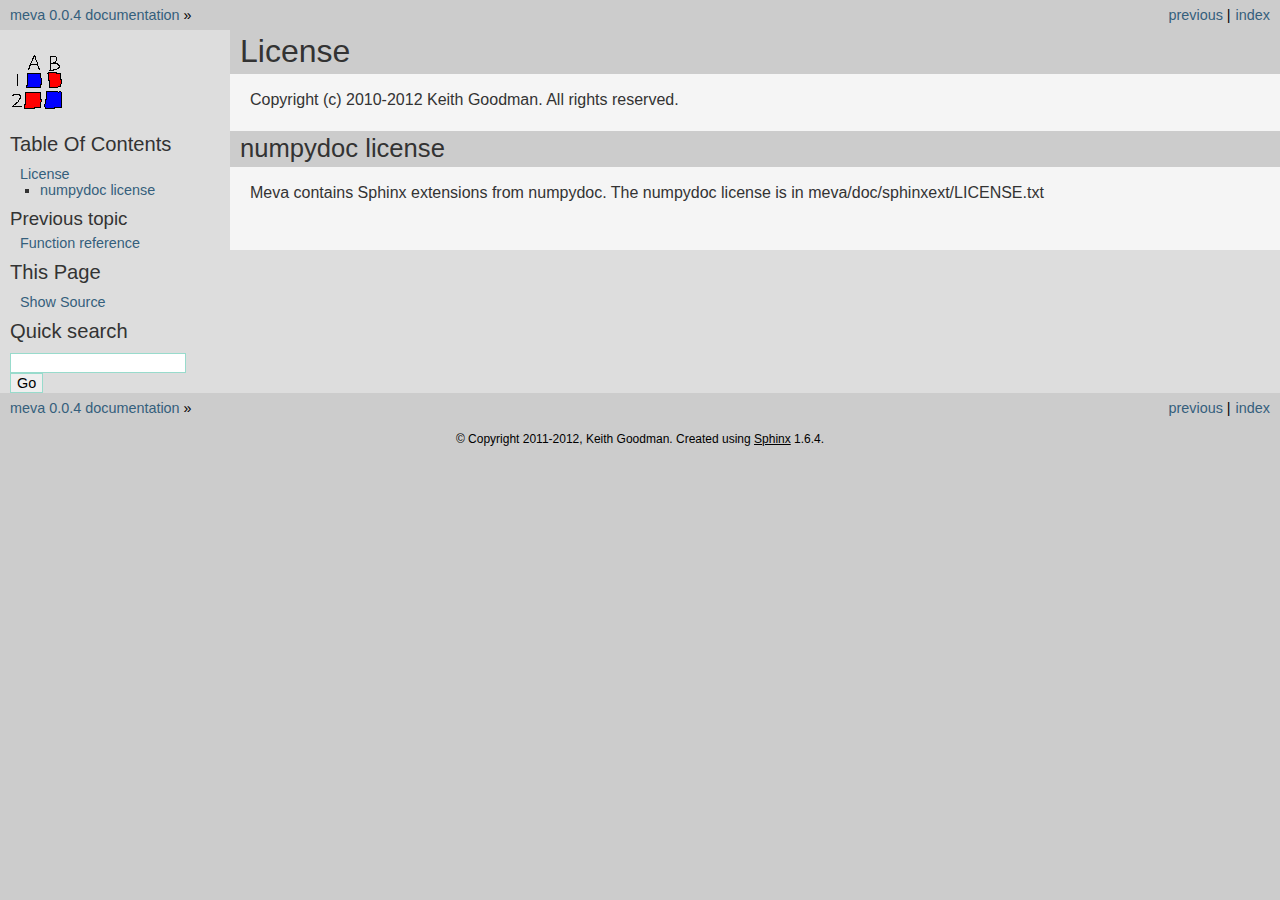
<file: license.html>
<!DOCTYPE html PUBLIC "-//W3C//DTD XHTML 1.0 Transitional//EN"
  "http://www.w3.org/TR/xhtml1/DTD/xhtml1-transitional.dtd">

<html xmlns="http://www.w3.org/1999/xhtml">
  <head>
    <meta http-equiv="Content-Type" content="text/html; charset=utf-8" />
    <title>License &#8212; meva 0.0.4 documentation</title>
    <link rel="stylesheet" href="_static/classic.css" type="text/css" />
    <link rel="stylesheet" href="_static/pygments.css" type="text/css" />
    <script type="text/javascript">
      var DOCUMENTATION_OPTIONS = {
        URL_ROOT:    './',
        VERSION:     '0.0.4',
        COLLAPSE_INDEX: false,
        FILE_SUFFIX: '.html',
        HAS_SOURCE:  true,
        SOURCELINK_SUFFIX: '.txt'
      };
    </script>
    <script type="text/javascript" src="_static/jquery.js"></script>
    <script type="text/javascript" src="_static/underscore.js"></script>
    <script type="text/javascript" src="_static/doctools.js"></script>
    <link rel="index" title="Index" href="genindex.html" />
    <link rel="search" title="Search" href="search.html" />
    <link rel="prev" title="Function reference" href="reference.html" /> 
  </head>
  <body>
    <div class="related" role="navigation" aria-label="related navigation">
      <h3>Navigation</h3>
      <ul>
        <li class="right" style="margin-right: 10px">
          <a href="genindex.html" title="General Index"
             accesskey="I">index</a></li>
        <li class="right" >
          <a href="reference.html" title="Function reference"
             accesskey="P">previous</a> |</li>
        <li class="nav-item nav-item-0"><a href="index.html">meva 0.0.4 documentation</a> &#187;</li> 
      </ul>
    </div>  

    <div class="document">
      <div class="documentwrapper">
        <div class="bodywrapper">
          <div class="body" role="main">
            
  <div class="section" id="license">
<h1>License<a class="headerlink" href="#license" title="Permalink to this headline">¶</a></h1>
<p>Copyright (c) 2010-2012 Keith Goodman.
All rights reserved.</p>
<div class="section" id="numpydoc-license">
<h2>numpydoc license<a class="headerlink" href="#numpydoc-license" title="Permalink to this headline">¶</a></h2>
<p>Meva contains Sphinx extensions from numpydoc. The numpydoc license is in
meva/doc/sphinxext/LICENSE.txt</p>
</div>
</div>


          </div>
        </div>
      </div>
      <div class="sphinxsidebar" role="navigation" aria-label="main navigation">
        <div class="sphinxsidebarwrapper">
            <p class="logo"><a href="index.html">
              <img class="logo" src="_static/icon.png" alt="Logo"/>
            </a></p>
  <h3><a href="index.html">Table Of Contents</a></h3>
  <ul>
<li><a class="reference internal" href="#">License</a><ul>
<li><a class="reference internal" href="#numpydoc-license">numpydoc license</a></li>
</ul>
</li>
</ul>

  <h4>Previous topic</h4>
  <p class="topless"><a href="reference.html"
                        title="previous chapter">Function reference</a></p>
  <div role="note" aria-label="source link">
    <h3>This Page</h3>
    <ul class="this-page-menu">
      <li><a href="_sources/license.rst.txt"
            rel="nofollow">Show Source</a></li>
    </ul>
   </div>
<div id="searchbox" style="display: none" role="search">
  <h3>Quick search</h3>
    <form class="search" action="search.html" method="get">
      <div><input type="text" name="q" /></div>
      <div><input type="submit" value="Go" /></div>
      <input type="hidden" name="check_keywords" value="yes" />
      <input type="hidden" name="area" value="default" />
    </form>
</div>
<script type="text/javascript">$('#searchbox').show(0);</script>
        </div>
      </div>
      <div class="clearer"></div>
    </div>
    <div class="related" role="navigation" aria-label="related navigation">
      <h3>Navigation</h3>
      <ul>
        <li class="right" style="margin-right: 10px">
          <a href="genindex.html" title="General Index"
             >index</a></li>
        <li class="right" >
          <a href="reference.html" title="Function reference"
             >previous</a> |</li>
        <li class="nav-item nav-item-0"><a href="index.html">meva 0.0.4 documentation</a> &#187;</li> 
      </ul>
    </div>
    <div class="footer" role="contentinfo">
        &#169; Copyright 2011-2012, Keith Goodman.
      Created using <a href="http://sphinx-doc.org/">Sphinx</a> 1.6.4.
    </div>
  </body>
</html>
</file>
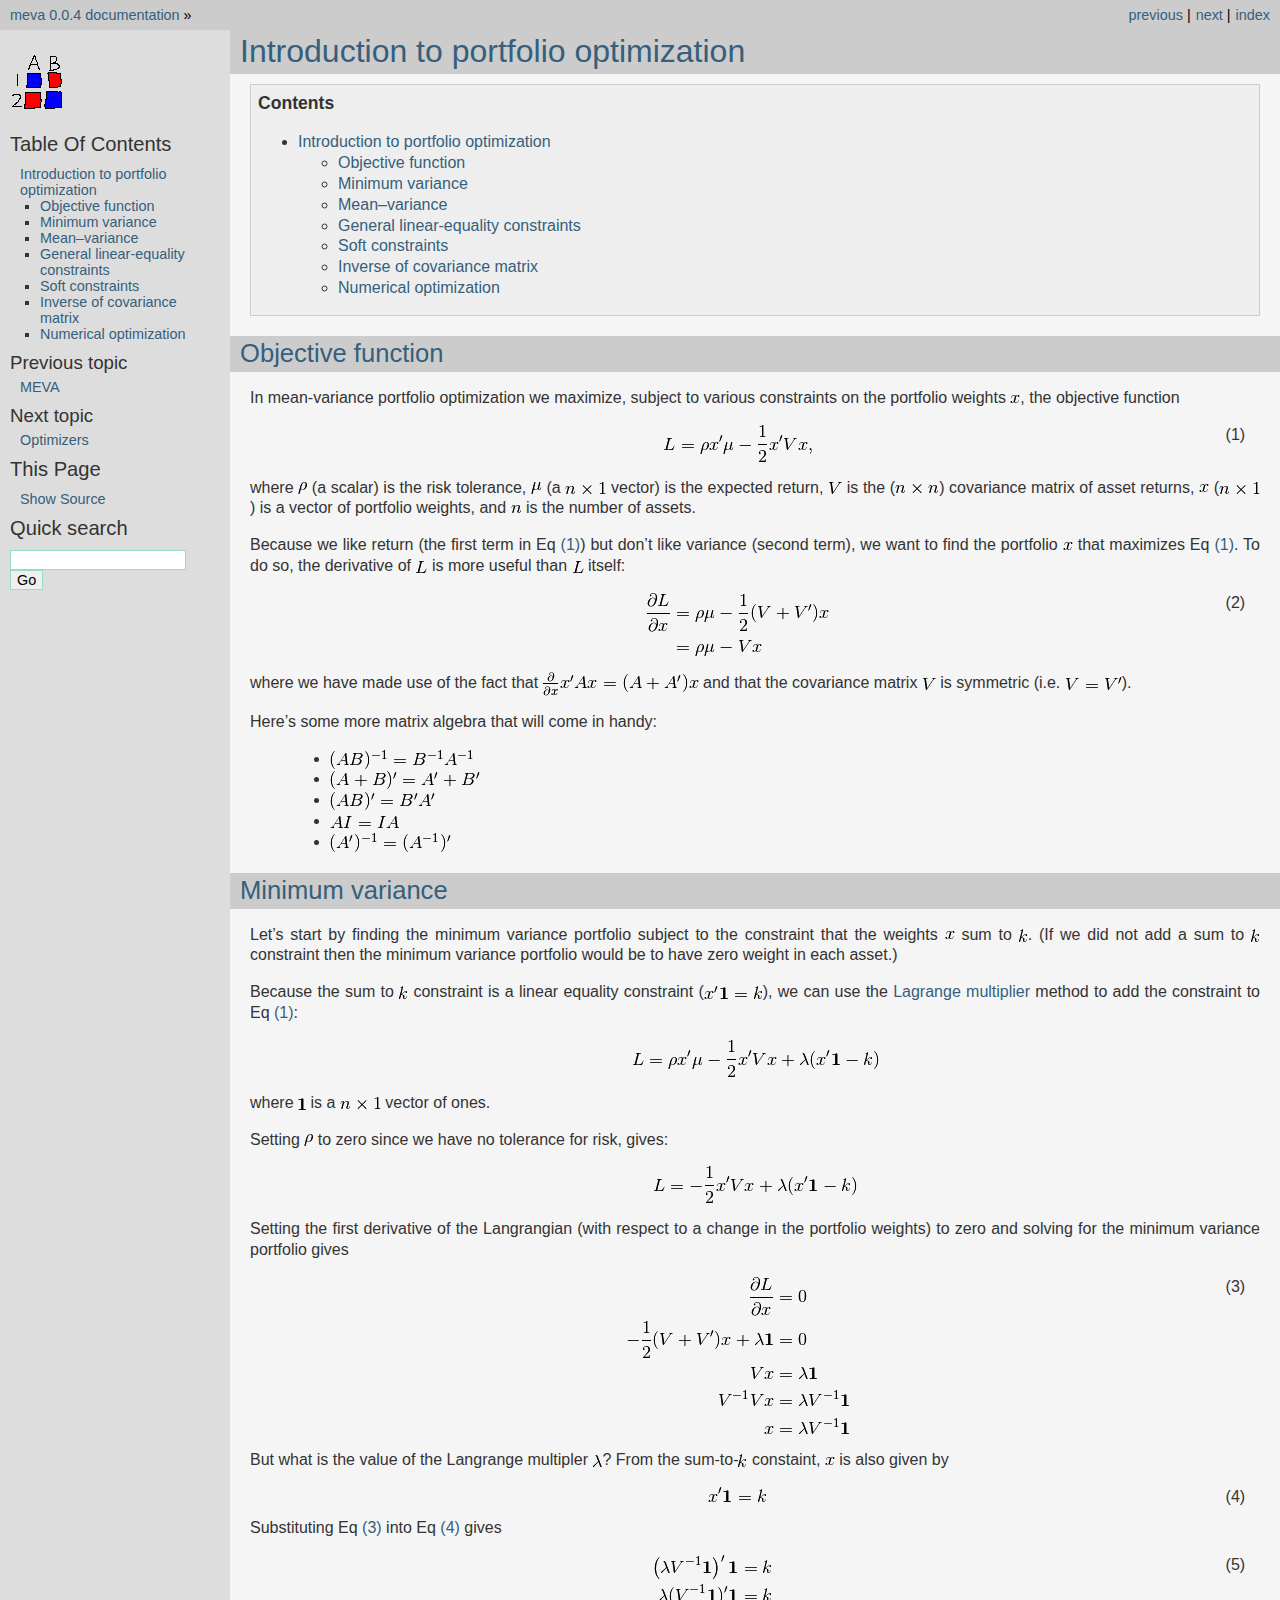
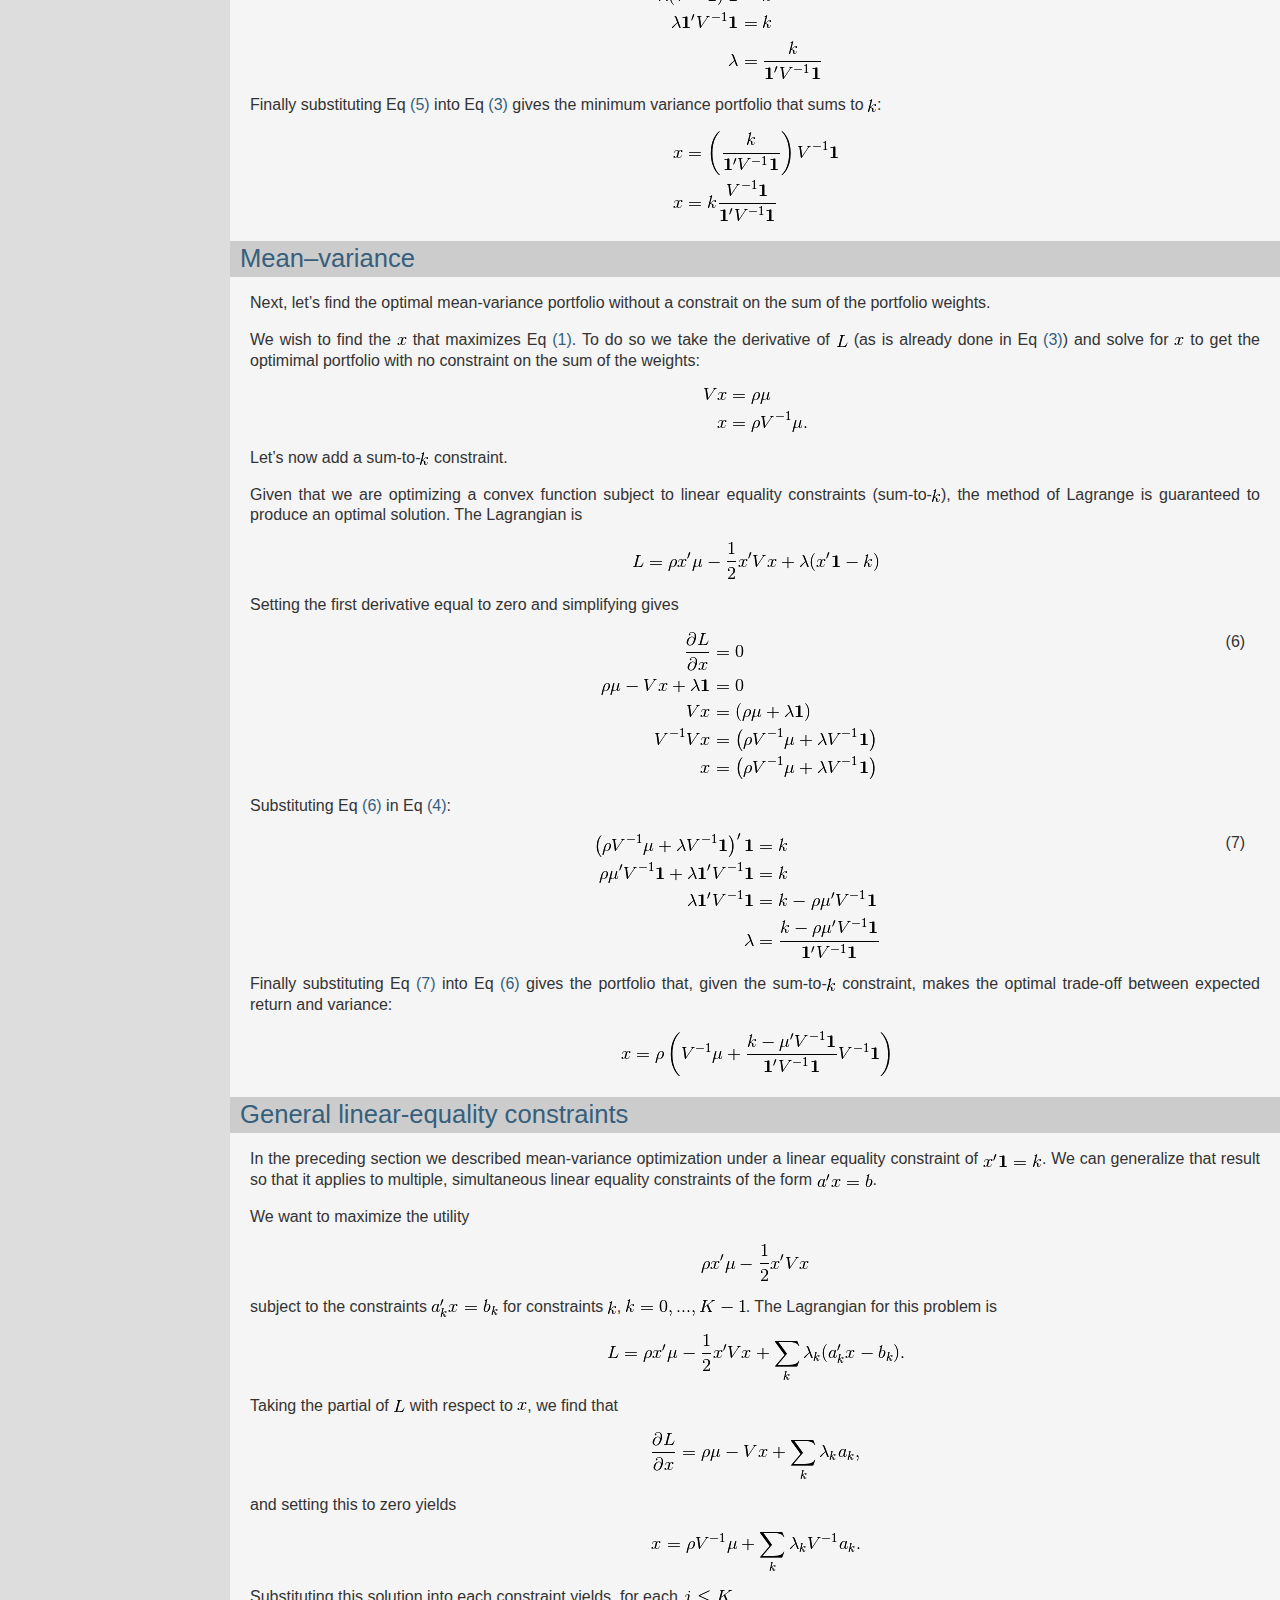
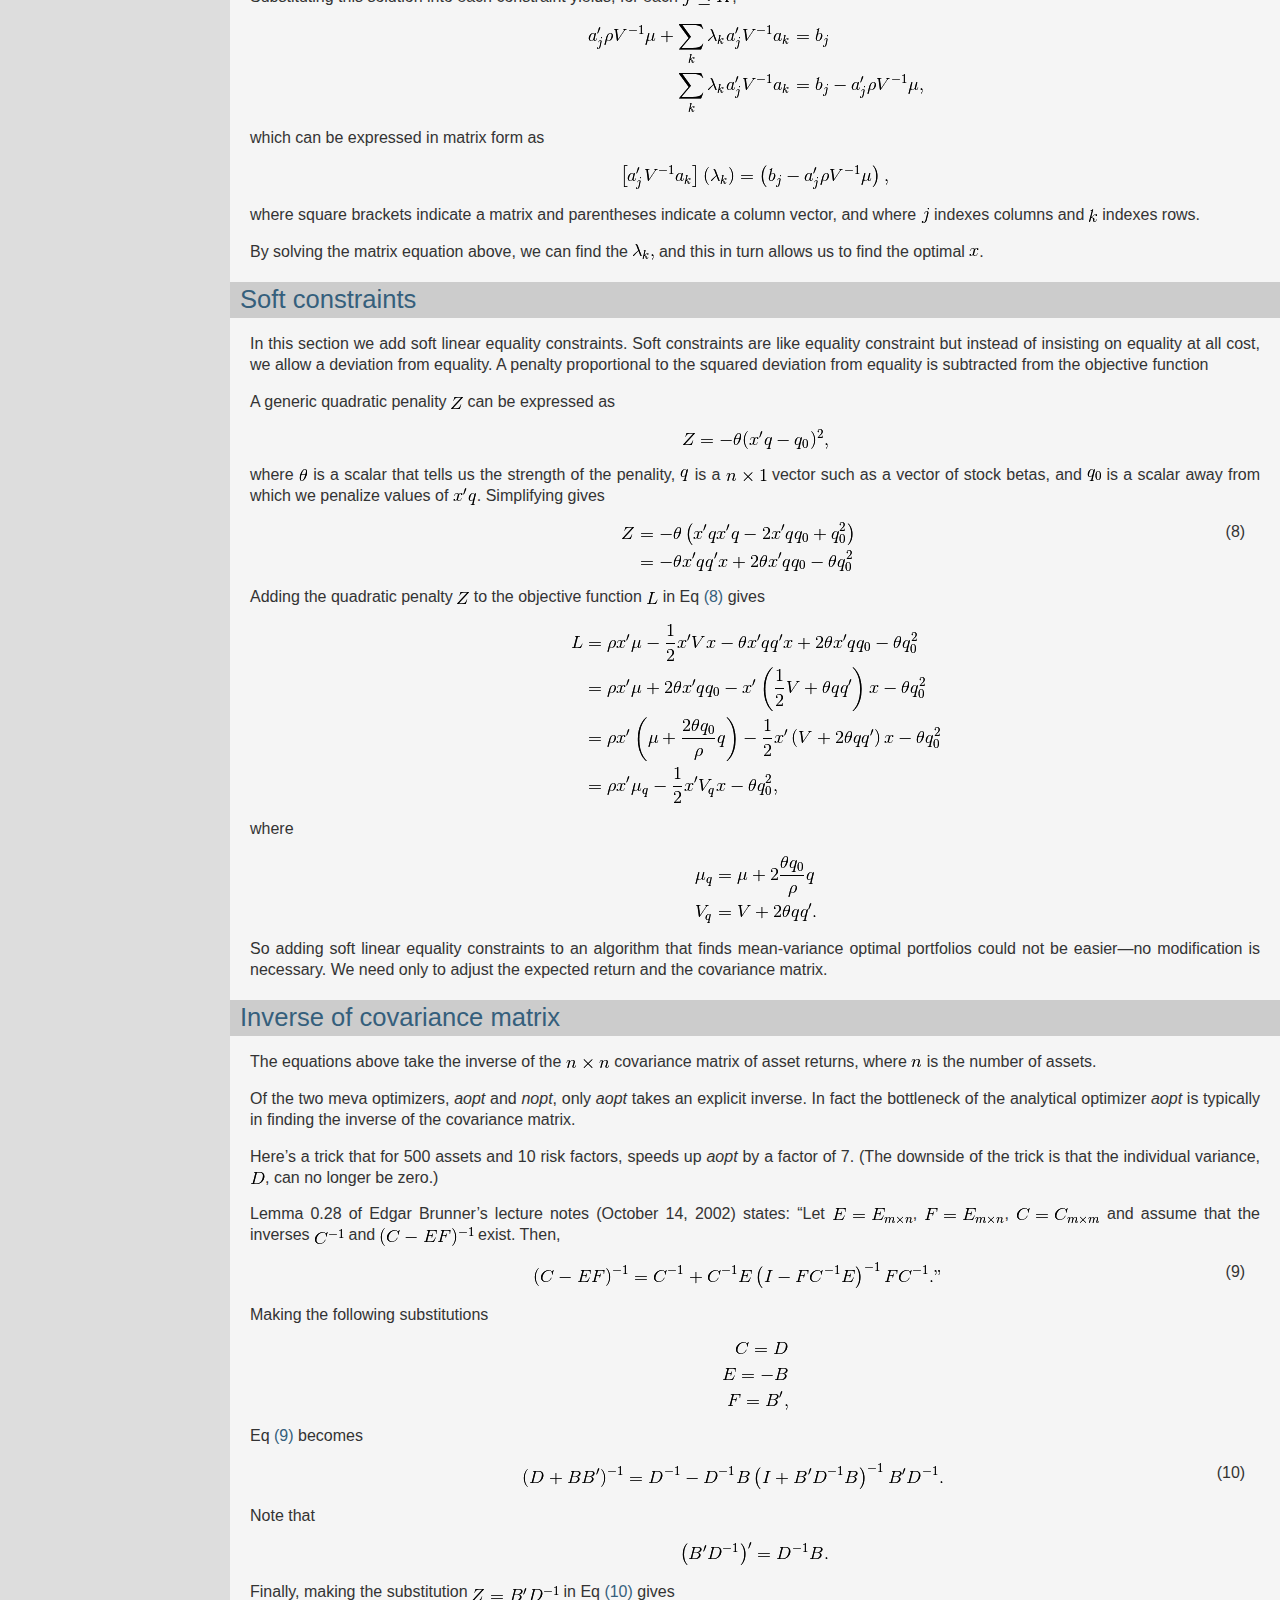
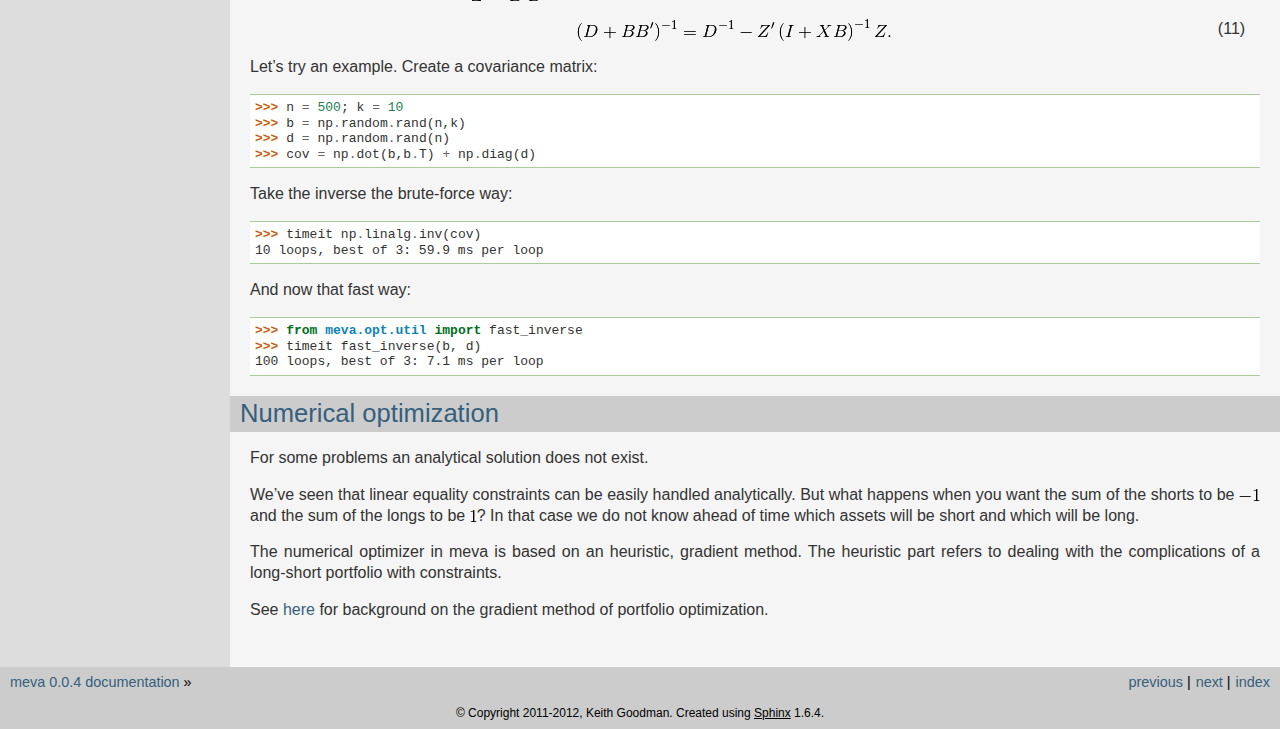
<file: opt.html>
<!DOCTYPE html PUBLIC "-//W3C//DTD XHTML 1.0 Transitional//EN"
  "http://www.w3.org/TR/xhtml1/DTD/xhtml1-transitional.dtd">

<html xmlns="http://www.w3.org/1999/xhtml">
  <head>
    <meta http-equiv="Content-Type" content="text/html; charset=utf-8" />
    <title>Introduction to portfolio optimization &#8212; meva 0.0.4 documentation</title>
    <link rel="stylesheet" href="_static/classic.css" type="text/css" />
    <link rel="stylesheet" href="_static/pygments.css" type="text/css" />
    <script type="text/javascript">
      var DOCUMENTATION_OPTIONS = {
        URL_ROOT:    './',
        VERSION:     '0.0.4',
        COLLAPSE_INDEX: false,
        FILE_SUFFIX: '.html',
        HAS_SOURCE:  true,
        SOURCELINK_SUFFIX: '.txt'
      };
    </script>
    <script type="text/javascript" src="_static/jquery.js"></script>
    <script type="text/javascript" src="_static/underscore.js"></script>
    <script type="text/javascript" src="_static/doctools.js"></script>
    <link rel="index" title="Index" href="genindex.html" />
    <link rel="search" title="Search" href="search.html" />
    <link rel="next" title="Optimizers" href="anopt.html" />
    <link rel="prev" title="MEVA" href="intro.html" /> 
  </head>
  <body>
    <div class="related" role="navigation" aria-label="related navigation">
      <h3>Navigation</h3>
      <ul>
        <li class="right" style="margin-right: 10px">
          <a href="genindex.html" title="General Index"
             accesskey="I">index</a></li>
        <li class="right" >
          <a href="anopt.html" title="Optimizers"
             accesskey="N">next</a> |</li>
        <li class="right" >
          <a href="intro.html" title="MEVA"
             accesskey="P">previous</a> |</li>
        <li class="nav-item nav-item-0"><a href="index.html">meva 0.0.4 documentation</a> &#187;</li> 
      </ul>
    </div>  

    <div class="document">
      <div class="documentwrapper">
        <div class="bodywrapper">
          <div class="body" role="main">
            
  <div class="section" id="introduction-to-portfolio-optimization">
<h1><a class="toc-backref" href="#id1">Introduction to portfolio optimization</a><a class="headerlink" href="#introduction-to-portfolio-optimization" title="Permalink to this headline">¶</a></h1>
<div class="contents topic" id="contents">
<p class="topic-title first">Contents</p>
<ul class="simple">
<li><a class="reference internal" href="#introduction-to-portfolio-optimization" id="id1">Introduction to portfolio optimization</a><ul>
<li><a class="reference internal" href="#objective-function" id="id2">Objective function</a></li>
<li><a class="reference internal" href="#minimum-variance" id="id3">Minimum variance</a></li>
<li><a class="reference internal" href="#mean-variance" id="id4">Mean–variance</a></li>
<li><a class="reference internal" href="#general-linear-equality-constraints" id="id5">General linear-equality constraints</a></li>
<li><a class="reference internal" href="#soft-constraints" id="id6">Soft constraints</a></li>
<li><a class="reference internal" href="#inverse-of-covariance-matrix" id="id7">Inverse of covariance matrix</a></li>
<li><a class="reference internal" href="#numerical-optimization" id="id8">Numerical optimization</a></li>
</ul>
</li>
</ul>
</div>
<div class="section" id="objective-function">
<h2><a class="toc-backref" href="#id2">Objective function</a><a class="headerlink" href="#objective-function" title="Permalink to this headline">¶</a></h2>
<p>In mean-variance portfolio optimization we maximize, subject to various
constraints on the portfolio weights <img class="math" src="_images/math/a59f68a4202623bb859a7093f0316bf466e6f75d.png" alt="x"/>, the objective function</p>
<div class="math" id="equation-eq_L">
<p><span class="eqno">(1)<a class="headerlink" href="#equation-eq_L" title="Permalink to this equation">¶</a></span><img src="_images/math/69e291ebed123fe0503fff380a3e3033da262847.png" alt="L = \rho x' \mu - \frac{1}{2}x' V x,"/></p>
</div><p>where <img class="math" src="_images/math/9a51ab9a0b521705e1e8762fac6bdd6f11771758.png" alt="\rho"/> (a scalar) is the risk tolerance, <img class="math" src="_images/math/d79e8a2c7ce54906c2b25549da38bdbe02cf40d6.png" alt="\mu"/> (a <img class="math" src="_images/math/0513e8867bb00ee895bfb106e3d72f4b1a607309.png" alt="n
\times 1"/> vector) is the expected return, <img class="math" src="_images/math/fae0e7a73748991e5540d874416000583f64f58e.png" alt="V"/> is the (<img class="math" src="_images/math/6804df8649f0c07996685c51e663fa404605d946.png" alt="n \times n"/>)
covariance matrix of asset returns, <img class="math" src="_images/math/a59f68a4202623bb859a7093f0316bf466e6f75d.png" alt="x"/> (<img class="math" src="_images/math/87b4baf6267e3f4ad66197c9d824b73d747ab334.png" alt="n \times 1"/>) is a vector
of portfolio weights, and <img class="math" src="_images/math/e11f2701c4a39c7fe543a6c4150b421d50f1c159.png" alt="n"/> is the number of assets.</p>
<p>Because we like return (the first term in Eq <a class="reference internal" href="#equation-eq_L">(1)</a>) but don’t like
variance (second term), we want to find the portfolio <img class="math" src="_images/math/a59f68a4202623bb859a7093f0316bf466e6f75d.png" alt="x"/> that maximizes
Eq <a class="reference internal" href="#equation-eq_L">(1)</a>. To do so, the derivative of <img class="math" src="_images/math/ae2b750f71e1fc0daaa3de9a85d42794d7cd1326.png" alt="L"/> is more useful than
<img class="math" src="_images/math/ae2b750f71e1fc0daaa3de9a85d42794d7cd1326.png" alt="L"/> itself:</p>
<div class="math" id="equation-eq_dLdx">
<p><span class="eqno">(2)<a class="headerlink" href="#equation-eq_dLdx" title="Permalink to this equation">¶</a></span><img src="_images/math/f3050509211c21121cef772e08fa90f7140fbf7d.png" alt="\frac{\partial L}{\partial x}&amp;= \rho \mu - \frac{1}{2}(V + V')x \\
&amp;= \rho \mu - Vx"/></p>
</div><p>where we have made use of the fact that <img class="math" src="_images/math/840c188c69a93ddb38d6d00c7de07a7fec314408.png" alt="\frac{\partial}{\partial x}x'Ax
= (A + A')x"/> and that the covariance matrix <img class="math" src="_images/math/fae0e7a73748991e5540d874416000583f64f58e.png" alt="V"/> is symmetric (i.e.
<img class="math" src="_images/math/a4330b2b587db0a9387d61908426be652ffd25f5.png" alt="V = V'"/>).</p>
<p>Here’s some more matrix algebra that will come in handy:</p>
<blockquote>
<div><ul class="simple">
<li><img class="math" src="_images/math/d872cfe2f94fd40e7756939092c6ea24326ea321.png" alt="(AB)^{-1} = B^{-1}A^{-1}"/></li>
<li><img class="math" src="_images/math/e7cde0c6edea5a1459acb45ea31bf7c226345ebf.png" alt="(A+B)' = A' + B'"/></li>
<li><img class="math" src="_images/math/dca032d6d51ed851106a295823ebf5dd379fca0d.png" alt="(AB)' = B' A'"/></li>
<li><img class="math" src="_images/math/551af6c785fe399304967516cbfd5412740b4a19.png" alt="AI=IA"/></li>
<li><img class="math" src="_images/math/a8948c145b1796917e9562c441878a1ce4833cc0.png" alt="(A')^{-1} = (A^{-1})'"/></li>
</ul>
</div></blockquote>
</div>
<div class="section" id="minimum-variance">
<h2><a class="toc-backref" href="#id3">Minimum variance</a><a class="headerlink" href="#minimum-variance" title="Permalink to this headline">¶</a></h2>
<p>Let’s start by finding the minimum variance portfolio subject to the constraint
that the weights <img class="math" src="_images/math/a59f68a4202623bb859a7093f0316bf466e6f75d.png" alt="x"/> sum to <img class="math" src="_images/math/0b7c1e16a3a8a849bb8ffdcdbf86f65fd1f30438.png" alt="k"/>. (If we did not add a sum to
<img class="math" src="_images/math/0b7c1e16a3a8a849bb8ffdcdbf86f65fd1f30438.png" alt="k"/> constraint then the minimum variance portfolio would be to have zero
weight in each asset.)</p>
<p>Because the sum to <img class="math" src="_images/math/0b7c1e16a3a8a849bb8ffdcdbf86f65fd1f30438.png" alt="k"/> constraint is a linear equality constraint
(<img class="math" src="_images/math/a7660cf70423d61ad9bee4caf6cec73ff65f787d.png" alt="x'\mathbf{1} = k"/>), we can use the <a class="reference external" href="http://en.wikipedia.org/wiki/Lagrange_multiplier">Lagrange multiplier</a> method to add the
constraint to Eq <a class="reference internal" href="#equation-eq_L">(1)</a>:</p>
<div class="math">
<p><img src="_images/math/a5088dcf6f132a6af12ef9be1520e8490ed1abb2.png" alt="L = \rho x' \mu - \frac{1}{2} x'Vx + \lambda (x'\mathbf{1} - k)"/></p>
</div><p>where <img class="math" src="_images/math/826f020edbab7d71dec3c5bd8644a4453b9b6e22.png" alt="\mathbf{1}"/> is a <img class="math" src="_images/math/87b4baf6267e3f4ad66197c9d824b73d747ab334.png" alt="n \times 1"/> vector of ones.</p>
<p>Setting <img class="math" src="_images/math/9a51ab9a0b521705e1e8762fac6bdd6f11771758.png" alt="\rho"/> to zero since we have no tolerance for risk, gives:</p>
<div class="math">
<p><img src="_images/math/d3d574ca4b5df44944e28b16e1157e0758f186f6.png" alt="L = - \frac{1}{2} x'Vx + \lambda (x'\mathbf{1} - k)"/></p>
</div><p>Setting the first derivative of the Langrangian (with respect to a change in
the portfolio weights) to zero and solving for the minimum variance portfolio
gives</p>
<div class="math" id="equation-eq_x">
<p><span class="eqno">(3)<a class="headerlink" href="#equation-eq_x" title="Permalink to this equation">¶</a></span><img src="_images/math/8fd7e1b87723b3f04b099bf7e2e4945fae5ea062.png" alt="\frac{\partial L}{\partial x} &amp;= 0 \\
- \frac{1}{2} (V + V')x + \lambda \mathbf{1}&amp;= 0\\
Vx &amp;= \lambda \mathbf{1}\\
V^{-1}Vx &amp;= \lambda V^{-1} \mathbf{1}\\
x &amp;= \lambda V^{-1} \mathbf{1}"/></p>
</div><p>But what is the value of the Langrange multipler <img class="math" src="_images/math/76f1d8ace30435987c01a00ca53a71cba1f40e6c.png" alt="\lambda"/>? From the
sum-to-<img class="math" src="_images/math/0b7c1e16a3a8a849bb8ffdcdbf86f65fd1f30438.png" alt="k"/> constaint, <img class="math" src="_images/math/a59f68a4202623bb859a7093f0316bf466e6f75d.png" alt="x"/> is also given by</p>
<div class="math" id="equation-eq_x1">
<p><span class="eqno">(4)<a class="headerlink" href="#equation-eq_x1" title="Permalink to this equation">¶</a></span><img src="_images/math/5ecd47bea357f71704ee1ede9d161671a0f4a594.png" alt="x' \mathbf{1} = k"/></p>
</div><p>Substituting Eq <a class="reference internal" href="#equation-eq_x">(3)</a> into Eq <a class="reference internal" href="#equation-eq_x1">(4)</a> gives</p>
<div class="math" id="equation-eq_lambda">
<p><span class="eqno">(5)<a class="headerlink" href="#equation-eq_lambda" title="Permalink to this equation">¶</a></span><img src="_images/math/2e46ff4394adb445a09b0323d2773fc07baa32d2.png" alt="\left(\lambda V^{-1} \mathbf{1}\right) ' \mathbf{1} &amp;= k\\
\lambda (V^{-1} \mathbf{1}) ' \mathbf{1} &amp;= k\\
\lambda  \mathbf{1}' V^{-1}  \mathbf{1} &amp;= k\\
\lambda &amp;= \frac{k}{ \mathbf{1}' V^{-1}  \mathbf{1}}"/></p>
</div><p>Finally substituting Eq <a class="reference internal" href="#equation-eq_lambda">(5)</a> into Eq <a class="reference internal" href="#equation-eq_x">(3)</a> gives the minimum
variance portfolio that sums to <img class="math" src="_images/math/0b7c1e16a3a8a849bb8ffdcdbf86f65fd1f30438.png" alt="k"/>:</p>
<div class="math">
<p><img src="_images/math/752e72b7e27470be7154ff152fc701f22cb22172.png" alt="x &amp;= \left( \frac{k}{ \mathbf{1}' V^{-1} \mathbf{1}} \right) V^{-1}
     \mathbf{1}\\
x &amp;=k \frac{V^{-1} \mathbf{1}}{ \mathbf{1}' V^{-1} \mathbf{1}}"/></p>
</div></div>
<div class="section" id="mean-variance">
<h2><a class="toc-backref" href="#id4">Mean–variance</a><a class="headerlink" href="#mean-variance" title="Permalink to this headline">¶</a></h2>
<p>Next, let’s find the optimal mean-variance portfolio without a constrait on
the sum of the portfolio weights.</p>
<p>We wish to find the <img class="math" src="_images/math/a59f68a4202623bb859a7093f0316bf466e6f75d.png" alt="x"/> that maximizes Eq <a class="reference internal" href="#equation-eq_L">(1)</a>. To do so we take
the derivative of <img class="math" src="_images/math/ae2b750f71e1fc0daaa3de9a85d42794d7cd1326.png" alt="L"/> (as is already done in Eq <a class="reference internal" href="#equation-eq_x">(3)</a>) and solve
for <img class="math" src="_images/math/a59f68a4202623bb859a7093f0316bf466e6f75d.png" alt="x"/> to get the optimimal portfolio with no constraint on the sum
of the weights:</p>
<div class="math">
<p><img src="_images/math/b2b3a239741334f696ea98b082d6c14b029ff084.png" alt="Vx &amp;= \rho \mu \\
x &amp;= \rho V^{-1} \mu."/></p>
</div><p>Let’s now add a sum-to-<img class="math" src="_images/math/0b7c1e16a3a8a849bb8ffdcdbf86f65fd1f30438.png" alt="k"/> constraint.</p>
<p>Given that we are optimizing a convex function subject to linear equality
constraints (sum-to-<img class="math" src="_images/math/0b7c1e16a3a8a849bb8ffdcdbf86f65fd1f30438.png" alt="k"/>), the method of Lagrange is guaranteed to
produce an optimal solution. The Lagrangian is</p>
<div class="math">
<p><img src="_images/math/a5088dcf6f132a6af12ef9be1520e8490ed1abb2.png" alt="L = \rho x' \mu - \frac{1}{2} x'Vx + \lambda (x'\mathbf{1} - k)"/></p>
</div><p>Setting the first derivative equal to zero and simplifying gives</p>
<div class="math" id="equation-eq_xrho">
<p><span class="eqno">(6)<a class="headerlink" href="#equation-eq_xrho" title="Permalink to this equation">¶</a></span><img src="_images/math/7fa5951bc64768172399bade4c7deee2b3b34772.png" alt="\frac{\partial L}{\partial x} &amp;= 0 \\
\rho \mu - Vx + \lambda \mathbf{1}&amp;= 0 \\
Vx &amp;= \left(\rho \mu  + \lambda \mathbf{1}\right) \\
V^{-1}Vx &amp;=  \left( \rho V^{-1} \mu  + \lambda V^{-1} \mathbf{1} \right) \\
x &amp;= \left(\rho V^{-1} \mu  + \lambda V^{-1} \mathbf{1}\right)"/></p>
</div><p>Substituting Eq <a class="reference internal" href="#equation-eq_xrho">(6)</a> in Eq <a class="reference internal" href="#equation-eq_x1">(4)</a>:</p>
<div class="math" id="equation-eq_lambdarho">
<p><span class="eqno">(7)<a class="headerlink" href="#equation-eq_lambdarho" title="Permalink to this equation">¶</a></span><img src="_images/math/554b58ed003033053ec26323bc4819538e90736b.png" alt="\left(\rho V^{-1} \mu  + \lambda V^{-1} \mathbf{1}\right)' \mathbf{1}&amp;= k\\
\rho \mu' V^{-1} \mathbf{1} + \lambda \mathbf{1}' V^{-1} \mathbf{1} &amp;= k \\
\lambda \mathbf{1}' V^{-1}  \mathbf{1}
    &amp;=  k - \rho \mu' V^{-1}  \mathbf{1} \\
\lambda &amp;= \frac{k - \rho \mu' V^{-1}  \mathbf{1}}
                {\mathbf{1}' V^{-1}  \mathbf{1}}"/></p>
</div><p>Finally substituting Eq <a class="reference internal" href="#equation-eq_lambdarho">(7)</a> into Eq <a class="reference internal" href="#equation-eq_xrho">(6)</a> gives
the portfolio that, given the sum-to-<img class="math" src="_images/math/0b7c1e16a3a8a849bb8ffdcdbf86f65fd1f30438.png" alt="k"/> constraint, makes the optimal
trade-off between expected return and variance:</p>
<div class="math">
<p><img src="_images/math/bb007ef297bc7b6fad7bdc3f2186d71ef1446a9e.png" alt="x = \rho \left( V^{-1} \mu +
    \frac{k - \mu' V^{-1} \mathbf{1}}
         {\mathbf{1}' V^{-1}  \mathbf{1} } V^{-1} \mathbf{1} \right)"/></p>
</div></div>
<div class="section" id="general-linear-equality-constraints">
<h2><a class="toc-backref" href="#id5">General linear-equality constraints</a><a class="headerlink" href="#general-linear-equality-constraints" title="Permalink to this headline">¶</a></h2>
<p>In the preceding section we described mean-variance optimization under a linear
equality constraint of <img class="math" src="_images/math/a7660cf70423d61ad9bee4caf6cec73ff65f787d.png" alt="x'\mathbf{1} = k"/>. We can generalize that result
so that it applies to multiple, simultaneous linear equality constraints of the
form <img class="math" src="_images/math/786b0e7853d3ee7a7bb8003a4855e227539b51d1.png" alt="a'x = b"/>.</p>
<p>We want to maximize the utility</p>
<div class="math">
<p><img src="_images/math/a8b89bdd497db9ddf74f4b0bc0ed63a8a7bab376.png" alt="\rho x' \mu - \frac{1}{2} x'Vx"/></p>
</div><p>subject to the constraints <img class="math" src="_images/math/68b5f9a665563dcd248be686e8cd30fb9bcb40d8.png" alt="a_k'x = b_k"/> for constraints <img class="math" src="_images/math/0b7c1e16a3a8a849bb8ffdcdbf86f65fd1f30438.png" alt="k"/>,
<img class="math" src="_images/math/6e55439fa6f66ff33d1b3c4c0dadf6c90765b882.png" alt="k=0,...,K-1"/>. The Lagrangian for this problem is</p>
<div class="math">
<p><img src="_images/math/05e708099d4314eaf66a1a18214b326c768ed6d8.png" alt="L = \rho x' \mu - \frac{1}{2} x'Vx + \sum_k \lambda_k (a_k'x - b_k)."/></p>
</div><p>Taking the partial of <img class="math" src="_images/math/ae2b750f71e1fc0daaa3de9a85d42794d7cd1326.png" alt="L"/> with respect to <img class="math" src="_images/math/a59f68a4202623bb859a7093f0316bf466e6f75d.png" alt="x"/>, we find that</p>
<div class="math">
<p><img src="_images/math/b16b27d083b987690c0ac83a0f0de72849630e13.png" alt="\frac{\partial L}{\partial x} &amp;= \rho\mu - Vx + \sum_k \lambda_k a_k,"/></p>
</div><p>and setting this to zero yields</p>
<div class="math">
<p><img src="_images/math/7971bc055f9936a4fd049cf4dd6d94e0f148f3fb.png" alt="x = \rho V^{-1}\mu + \sum_k \lambda_k V^{-1} a_k."/></p>
</div><p>Substituting this solution into each constraint yields, for each
<img class="math" src="_images/math/2c5272697b0fb0a6a7d4694304a2541b685e2ec4.png" alt="j\le K"/>,</p>
<div class="math">
<p><img src="_images/math/7e2ab95c12cfa4771b5cf21f9e6f2e6120577938.png" alt="a_j' \rho V^{-1}\mu + \sum_k \lambda_k a_j' V^{-1} a_k &amp;= b_j \\
\sum_k \lambda_k a_j' V^{-1} a_k &amp;= b_j - a_j' \rho V^{-1}\mu,"/></p>
</div><p>which can be expressed in matrix form as</p>
<div class="math">
<p><img src="_images/math/b870d254fd1dec08b8a8e155bbe9a7f07854e9b2.png" alt="\left[a_j' V^{-1} a_k\right] \left(\lambda_k\right)
= \left(b_j - a_j' \rho V^{-1} \mu\right),"/></p>
</div><p>where square brackets indicate a matrix and parentheses indicate a column
vector, and where <img class="math" src="_images/math/6b21e0b0899a0d2879d3b8019087fa630bab4ea2.png" alt="j"/> indexes columns and <img class="math" src="_images/math/0b7c1e16a3a8a849bb8ffdcdbf86f65fd1f30438.png" alt="k"/> indexes rows.</p>
<p>By solving the matrix equation above, we can find the <img class="math" src="_images/math/8f9c88566f7a9909b5b529a6b6bfa6e3430a7d9c.png" alt="\lambda_k,"/> and
this in turn allows us to find the optimal <img class="math" src="_images/math/a59f68a4202623bb859a7093f0316bf466e6f75d.png" alt="x"/>.</p>
</div>
<div class="section" id="soft-constraints">
<h2><a class="toc-backref" href="#id6">Soft constraints</a><a class="headerlink" href="#soft-constraints" title="Permalink to this headline">¶</a></h2>
<p>In this section we add soft linear equality constraints. Soft constraints are
like equality constraint but instead of insisting on equality at all cost, we
allow a deviation from equality. A penalty proportional to the squared
deviation from equality is subtracted from the objective function</p>
<p>A generic quadratic penality <img class="math" src="_images/math/bcb2457ac9d8995a4f34d57cadac7ecbbe58f3bd.png" alt="Z"/> can be expressed as</p>
<div class="math">
<p><img src="_images/math/d07c9a0dedd3d51d04bbea4d73a9dafe23f046ad.png" alt="Z = - \theta (x'q - q_{0})^{2},"/></p>
</div><p>where <img class="math" src="_images/math/3be04d4207434584251f6921820c24ac9fa8c6f1.png" alt="\theta"/> is a scalar that tells us the strength of the penality,
<img class="math" src="_images/math/620a3ce6403ec82f1347af9985bc03f7a9382f4a.png" alt="q"/> is a <img class="math" src="_images/math/87b4baf6267e3f4ad66197c9d824b73d747ab334.png" alt="n \times 1"/> vector such as a vector of stock betas, and
<img class="math" src="_images/math/8d4ad0cc77347f70e12a5e6ece6f01d893e53fd4.png" alt="q_{0}"/> is a scalar away from which we penalize values of <img class="math" src="_images/math/2591b69a82df91ebb79c4aacd5351451d11907fd.png" alt="x'q"/>.
Simplifying gives</p>
<div class="math" id="equation-eq_soft">
<p><span class="eqno">(8)<a class="headerlink" href="#equation-eq_soft" title="Permalink to this equation">¶</a></span><img src="_images/math/f4cf76258081866db14b85c9d8d333dc57668134.png" alt="Z&amp;= - \theta \left( x'q x' q - 2 x' q q_{0} + q_{0}^{2} \right) \\
&amp;= - \theta x'q q' x + 2 \theta x' q q_{0} - \theta q_{0}^{2}"/></p>
</div><p>Adding the quadratic penalty <img class="math" src="_images/math/bcb2457ac9d8995a4f34d57cadac7ecbbe58f3bd.png" alt="Z"/> to the objective function <img class="math" src="_images/math/ae2b750f71e1fc0daaa3de9a85d42794d7cd1326.png" alt="L"/> in
Eq <a class="reference internal" href="#equation-eq_soft">(8)</a> gives</p>
<div class="math">
<p><img src="_images/math/7947776fc8aee3a6c002ad8f64463361b28940c4.png" alt="L &amp;= \rho x' \mu - \frac{1}{2}x' V x - \theta x'q q' x + 2 \theta x' q q_{0} - \theta q_{0}^{2} \\
  &amp;= \rho x' \mu + 2 \theta x' q q_{0} - x' \left( \frac{1}{2} V + \theta q q' \right) x - \theta q_{0}^{2}\\
  &amp;= \rho x' \left( \mu + \frac{2 \theta q_{0}}{\rho} q \right) - \frac{1}{2} x' \left( V + 2 \theta q q'\right) x - \theta q_{0}^{2}\\
  &amp;= \rho x' \mu_{q} - \frac{1}{2} x' V_{q} x - \theta q_{0}^{2},"/></p>
</div><p>where</p>
<div class="math">
<p><img src="_images/math/426448aa5500d59c4bebc266c1b8c44e97def429.png" alt="\mu_{q} &amp;= \mu + 2 \frac{\theta q_{0}}{\rho} q \\
V_{q} &amp;= V + 2 \theta q q'."/></p>
</div><p>So adding soft linear equality constraints to an algorithm that finds
mean-variance optimal portfolios could not be easier—no modification is
necessary. We need only to adjust the expected return and the covariance
matrix.</p>
</div>
<div class="section" id="inverse-of-covariance-matrix">
<h2><a class="toc-backref" href="#id7">Inverse of covariance matrix</a><a class="headerlink" href="#inverse-of-covariance-matrix" title="Permalink to this headline">¶</a></h2>
<p>The equations above take the inverse of the <img class="math" src="_images/math/6804df8649f0c07996685c51e663fa404605d946.png" alt="n \times n"/> covariance
matrix of asset returns, where <img class="math" src="_images/math/e11f2701c4a39c7fe543a6c4150b421d50f1c159.png" alt="n"/> is the number of assets.</p>
<p>Of the two meva optimizers, <cite>aopt</cite> and <cite>nopt</cite>, only <cite>aopt</cite> takes an
explicit inverse. In fact the bottleneck of the analytical optimizer <cite>aopt</cite> is
typically in finding the inverse of the covariance matrix.</p>
<p>Here’s a trick that for 500 assets and 10 risk factors, speeds up <cite>aopt</cite> by a
factor of 7. (The downside of the trick is that the individual variance,
<img class="math" src="_images/math/3cf5aa5abe312e6fd4996975341a43aa566e8d8d.png" alt="D"/>, can no longer be zero.)</p>
<p>Lemma 0.28 of Edgar Brunner’s lecture notes (October 14, 2002) states: “Let
<img class="math" src="_images/math/3d046d173a3b176ee92db36ba42ed44ffa076966.png" alt="E=E_{m \times n}"/>, <img class="math" src="_images/math/43a4d13ab00bde0c80732e263a1d3d149ae17c60.png" alt="F=E_{m \times n}"/>, <img class="math" src="_images/math/e97ebd756982daea595bf9a006612803ae6f7224.png" alt="C=C_{m \times
m}"/> and assume that the inverses <img class="math" src="_images/math/a8ebdbc25ca4abaf2eecfb3f743bdc77806d12cc.png" alt="C^{-1}"/> and <img class="math" src="_images/math/209c6cb2358e0793423e953b5d653e0b2d40f519.png" alt="(C - EF)^{-1}"/>
exist. Then,</p>
<div class="math" id="equation-eq_qi">
<p><span class="eqno">(9)<a class="headerlink" href="#equation-eq_qi" title="Permalink to this equation">¶</a></span><img src="_images/math/2a9e6e48e820add122b627747a2e027633d3a0e2.png" alt="(C - EF)^{-1} = C^{-1} + C^{-1}E\left( I - FC^{-1}E\right)^{-1}FC^{-1}.&quot;"/></p>
</div><p>Making the following substitutions</p>
<div class="math">
<p><img src="_images/math/56c8dc644d151e2ff4f8304de2cc271e57312957.png" alt="C = D\\
E = -B\\
F = B',"/></p>
</div><p>Eq <a class="reference internal" href="#equation-eq_qi">(9)</a> becomes</p>
<div class="math" id="equation-eq_qibd">
<p><span class="eqno">(10)<a class="headerlink" href="#equation-eq_qibd" title="Permalink to this equation">¶</a></span><img src="_images/math/37d107cd21ca8be7b815e280b0f1cd47a6beb58d.png" alt="(D + BB')^{-1} = D^{-1} - D^{-1}B\left( I + B'D^{-1}B\right)^{-1}B'D^{-1}."/></p>
</div><p>Note that</p>
<div class="math">
<p><img src="_images/math/9ac0e86c4fd43527fd957965d707895b8432f1cb.png" alt="\left(B'D^{-1}\right)' = D^{-1}B."/></p>
</div><p>Finally, making the substitution <img class="math" src="_images/math/ae5acce616afeddda7ed12b29f312c278a177d5b.png" alt="Z = B'D^{-1}"/> in Eq <a class="reference internal" href="#equation-eq_qibd">(10)</a>
gives</p>
<div class="math" id="equation-eq_qibdx">
<p><span class="eqno">(11)<a class="headerlink" href="#equation-eq_qibdx" title="Permalink to this equation">¶</a></span><img src="_images/math/e21426cd4c28189fa7934641e2fd058a7c7b5b79.png" alt="(D + BB')^{-1} = D^{-1} - Z'\left(I + XB\right)^{-1}Z."/></p>
</div><p>Let’s try an example. Create a covariance matrix:</p>
<div class="highlight-default"><div class="highlight"><pre><span></span><span class="gp">&gt;&gt;&gt; </span><span class="n">n</span> <span class="o">=</span> <span class="mi">500</span><span class="p">;</span> <span class="n">k</span> <span class="o">=</span> <span class="mi">10</span>
<span class="gp">&gt;&gt;&gt; </span><span class="n">b</span> <span class="o">=</span> <span class="n">np</span><span class="o">.</span><span class="n">random</span><span class="o">.</span><span class="n">rand</span><span class="p">(</span><span class="n">n</span><span class="p">,</span><span class="n">k</span><span class="p">)</span>
<span class="gp">&gt;&gt;&gt; </span><span class="n">d</span> <span class="o">=</span> <span class="n">np</span><span class="o">.</span><span class="n">random</span><span class="o">.</span><span class="n">rand</span><span class="p">(</span><span class="n">n</span><span class="p">)</span>
<span class="gp">&gt;&gt;&gt; </span><span class="n">cov</span> <span class="o">=</span> <span class="n">np</span><span class="o">.</span><span class="n">dot</span><span class="p">(</span><span class="n">b</span><span class="p">,</span><span class="n">b</span><span class="o">.</span><span class="n">T</span><span class="p">)</span> <span class="o">+</span> <span class="n">np</span><span class="o">.</span><span class="n">diag</span><span class="p">(</span><span class="n">d</span><span class="p">)</span>
</pre></div>
</div>
<p>Take the inverse the brute-force way:</p>
<div class="highlight-default"><div class="highlight"><pre><span></span><span class="gp">&gt;&gt;&gt; </span><span class="n">timeit</span> <span class="n">np</span><span class="o">.</span><span class="n">linalg</span><span class="o">.</span><span class="n">inv</span><span class="p">(</span><span class="n">cov</span><span class="p">)</span>
<span class="go">10 loops, best of 3: 59.9 ms per loop</span>
</pre></div>
</div>
<p>And now that fast way:</p>
<div class="highlight-default"><div class="highlight"><pre><span></span><span class="gp">&gt;&gt;&gt; </span><span class="kn">from</span> <span class="nn">meva.opt.util</span> <span class="k">import</span> <span class="n">fast_inverse</span>
<span class="gp">&gt;&gt;&gt; </span><span class="n">timeit</span> <span class="n">fast_inverse</span><span class="p">(</span><span class="n">b</span><span class="p">,</span> <span class="n">d</span><span class="p">)</span>
<span class="go">100 loops, best of 3: 7.1 ms per loop</span>
</pre></div>
</div>
</div>
<div class="section" id="numerical-optimization">
<h2><a class="toc-backref" href="#id8">Numerical optimization</a><a class="headerlink" href="#numerical-optimization" title="Permalink to this headline">¶</a></h2>
<p>For some problems an analytical solution does not exist.</p>
<p>We’ve seen that linear equality constraints can be easily handled analytically.
But what happens when you want the sum of the shorts to be <img class="math" src="_images/math/8b058f6323328c6a0fd741e20b35726ecc4ced5f.png" alt="-1"/> and the
sum of the longs to be <img class="math" src="_images/math/d839e144267ecbb8a87acbc8a7dfda7824a1693e.png" alt="1"/>? In that case we do not know ahead of time
which assets will be short and which will be long.</p>
<p>The numerical optimizer in meva is based on an heuristic, gradient method. The
heuristic part refers to dealing with the complications of a long-short
portfolio with constraints.</p>
<p>See <a class="reference external" href="http://www.stanford.edu/~wfsharpe/mia/opt/mia_opt1.htm">here</a> for
background on the gradient method of portfolio optimization.</p>
</div>
</div>


          </div>
        </div>
      </div>
      <div class="sphinxsidebar" role="navigation" aria-label="main navigation">
        <div class="sphinxsidebarwrapper">
            <p class="logo"><a href="index.html">
              <img class="logo" src="_static/icon.png" alt="Logo"/>
            </a></p>
  <h3><a href="index.html">Table Of Contents</a></h3>
  <ul>
<li><a class="reference internal" href="#">Introduction to portfolio optimization</a><ul>
<li><a class="reference internal" href="#objective-function">Objective function</a></li>
<li><a class="reference internal" href="#minimum-variance">Minimum variance</a></li>
<li><a class="reference internal" href="#mean-variance">Mean–variance</a></li>
<li><a class="reference internal" href="#general-linear-equality-constraints">General linear-equality constraints</a></li>
<li><a class="reference internal" href="#soft-constraints">Soft constraints</a></li>
<li><a class="reference internal" href="#inverse-of-covariance-matrix">Inverse of covariance matrix</a></li>
<li><a class="reference internal" href="#numerical-optimization">Numerical optimization</a></li>
</ul>
</li>
</ul>

  <h4>Previous topic</h4>
  <p class="topless"><a href="intro.html"
                        title="previous chapter">MEVA</a></p>
  <h4>Next topic</h4>
  <p class="topless"><a href="anopt.html"
                        title="next chapter">Optimizers</a></p>
  <div role="note" aria-label="source link">
    <h3>This Page</h3>
    <ul class="this-page-menu">
      <li><a href="_sources/opt.rst.txt"
            rel="nofollow">Show Source</a></li>
    </ul>
   </div>
<div id="searchbox" style="display: none" role="search">
  <h3>Quick search</h3>
    <form class="search" action="search.html" method="get">
      <div><input type="text" name="q" /></div>
      <div><input type="submit" value="Go" /></div>
      <input type="hidden" name="check_keywords" value="yes" />
      <input type="hidden" name="area" value="default" />
    </form>
</div>
<script type="text/javascript">$('#searchbox').show(0);</script>
        </div>
      </div>
      <div class="clearer"></div>
    </div>
    <div class="related" role="navigation" aria-label="related navigation">
      <h3>Navigation</h3>
      <ul>
        <li class="right" style="margin-right: 10px">
          <a href="genindex.html" title="General Index"
             >index</a></li>
        <li class="right" >
          <a href="anopt.html" title="Optimizers"
             >next</a> |</li>
        <li class="right" >
          <a href="intro.html" title="MEVA"
             >previous</a> |</li>
        <li class="nav-item nav-item-0"><a href="index.html">meva 0.0.4 documentation</a> &#187;</li> 
      </ul>
    </div>
    <div class="footer" role="contentinfo">
        &#169; Copyright 2011-2012, Keith Goodman.
      Created using <a href="http://sphinx-doc.org/">Sphinx</a> 1.6.4.
    </div>
  </body>
</html>
</file>
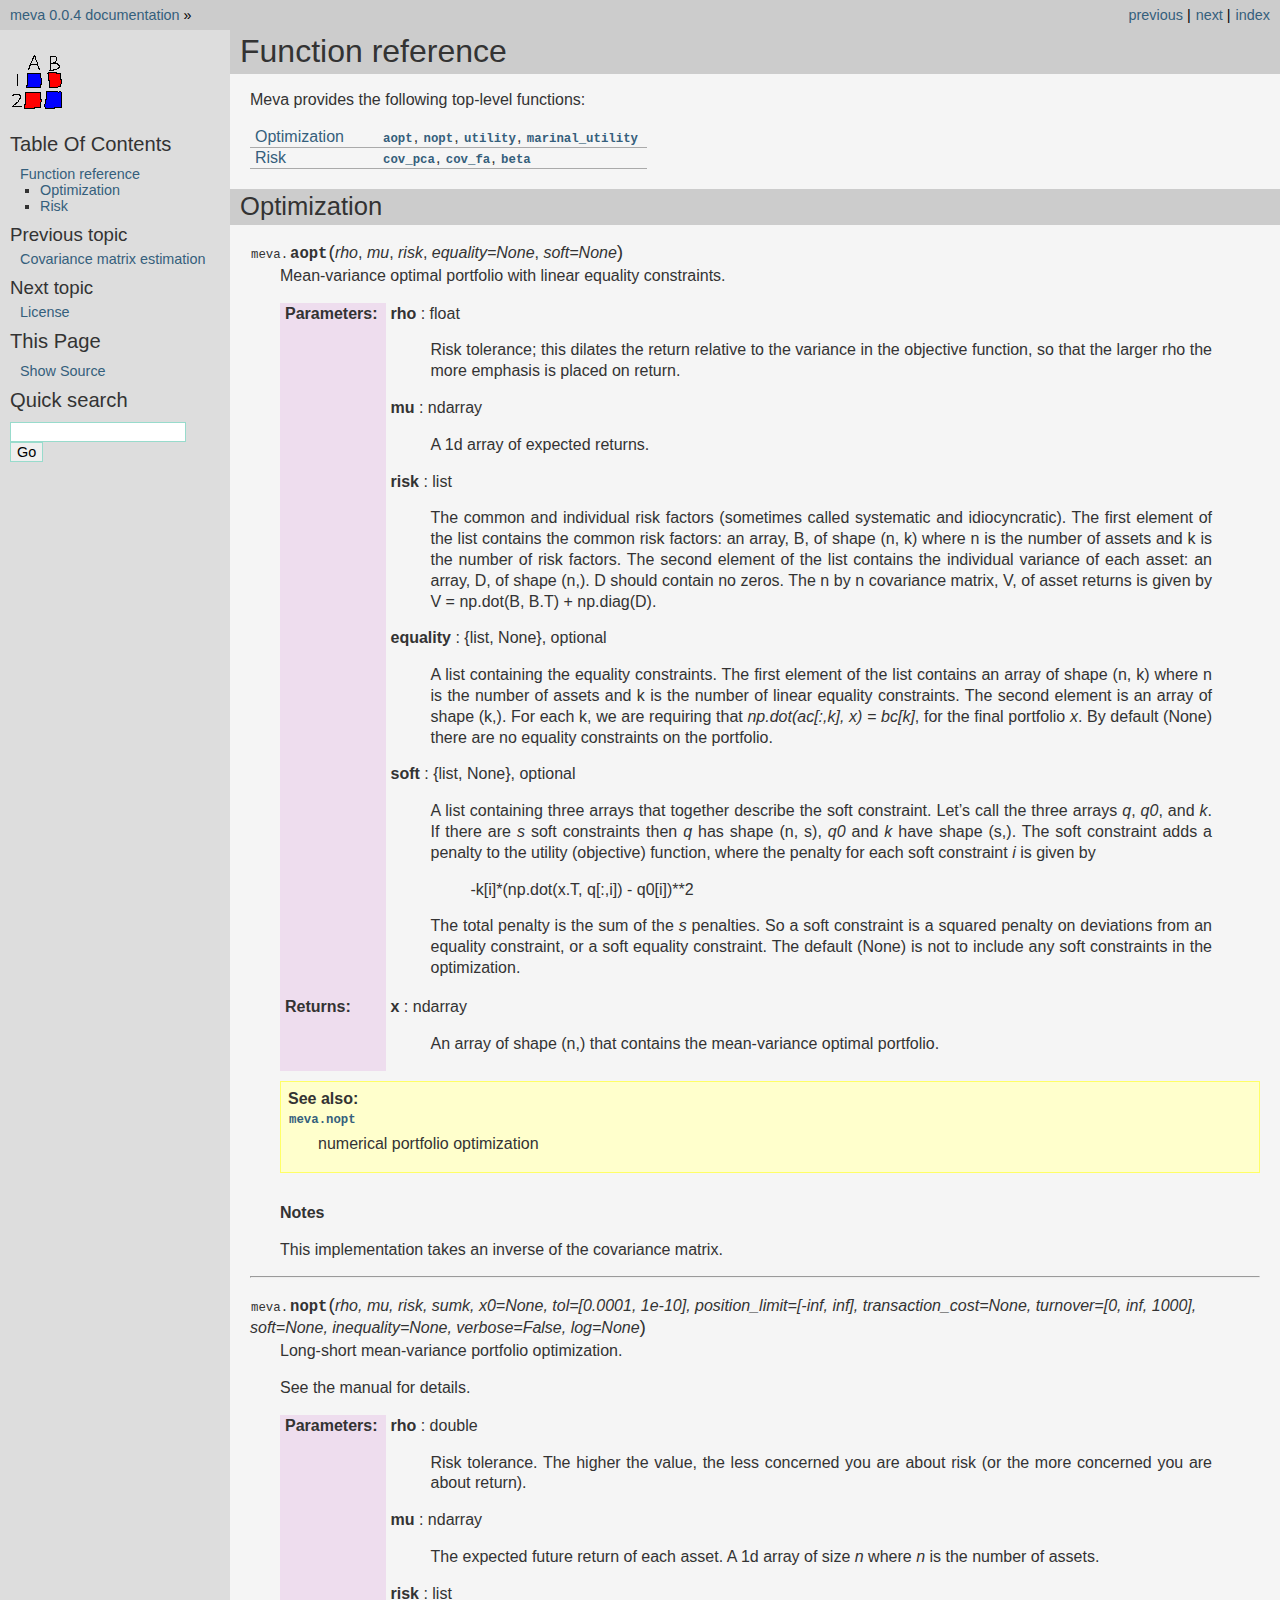
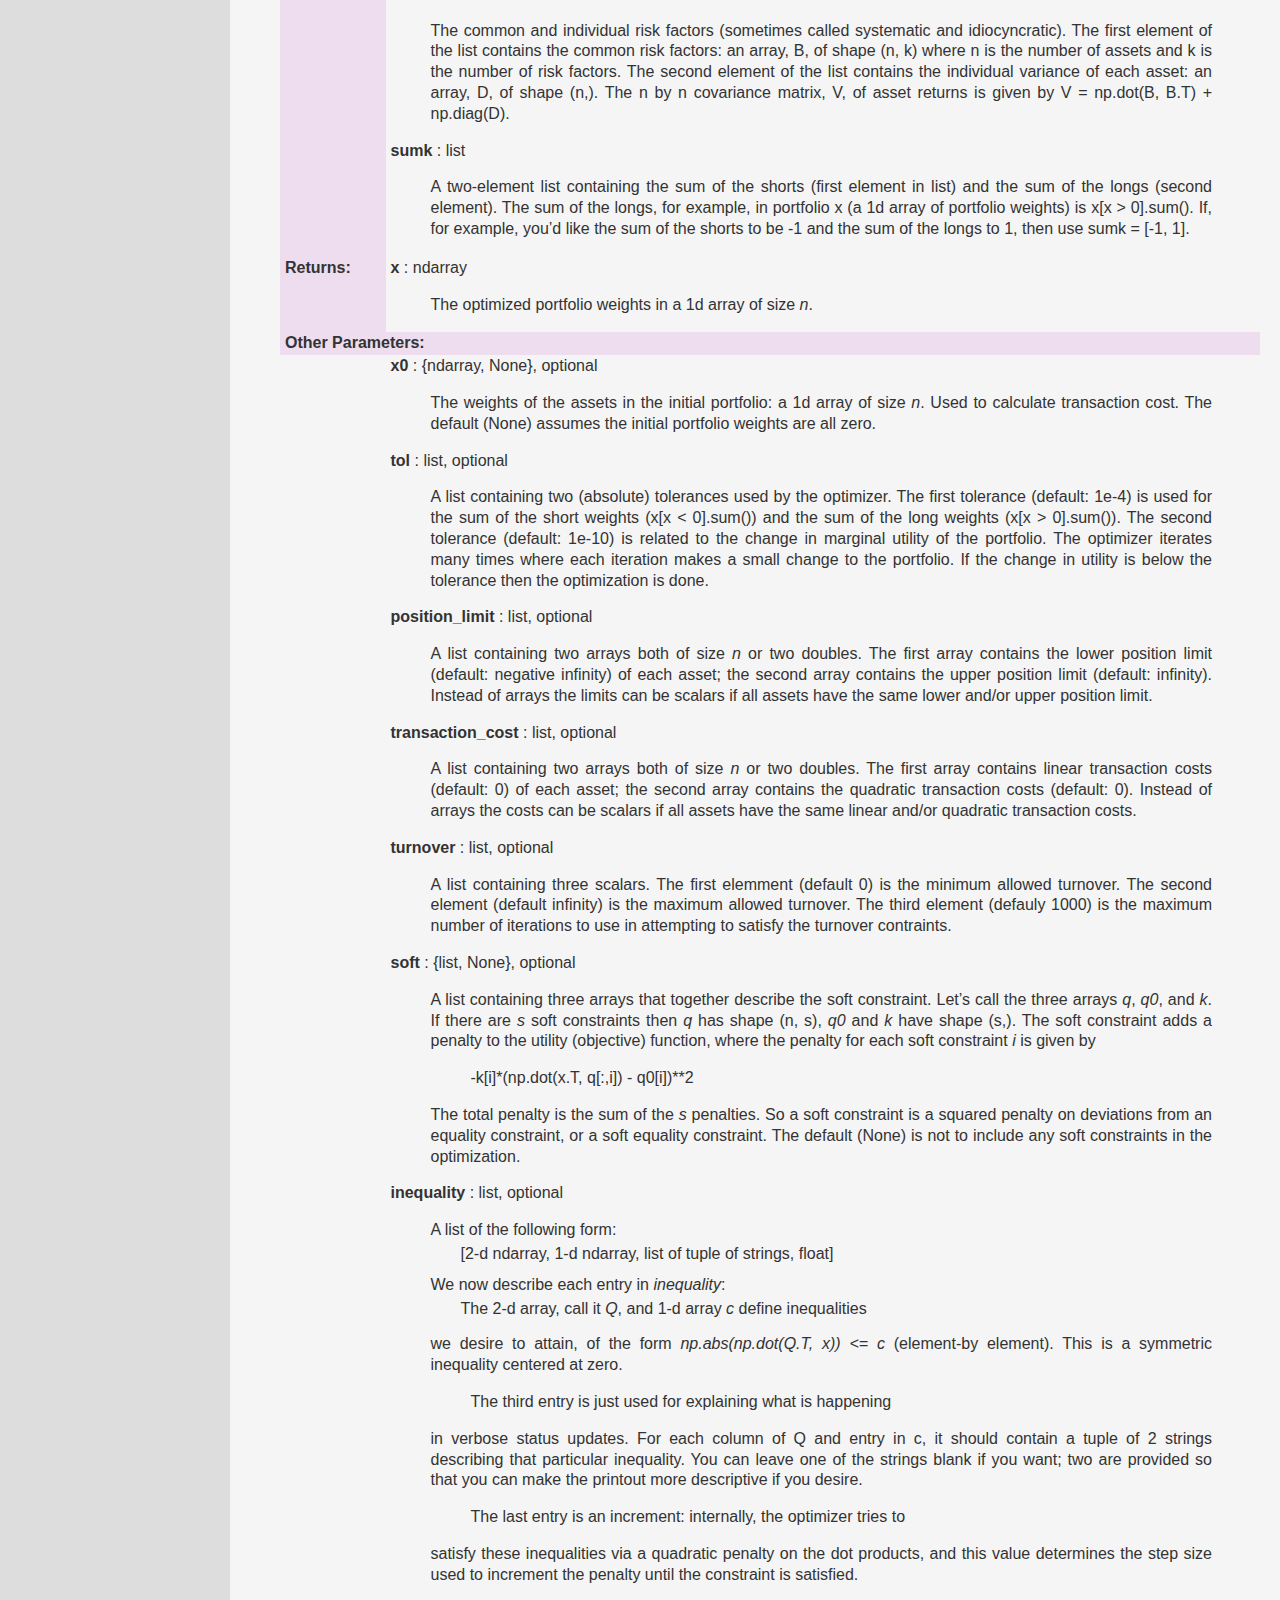
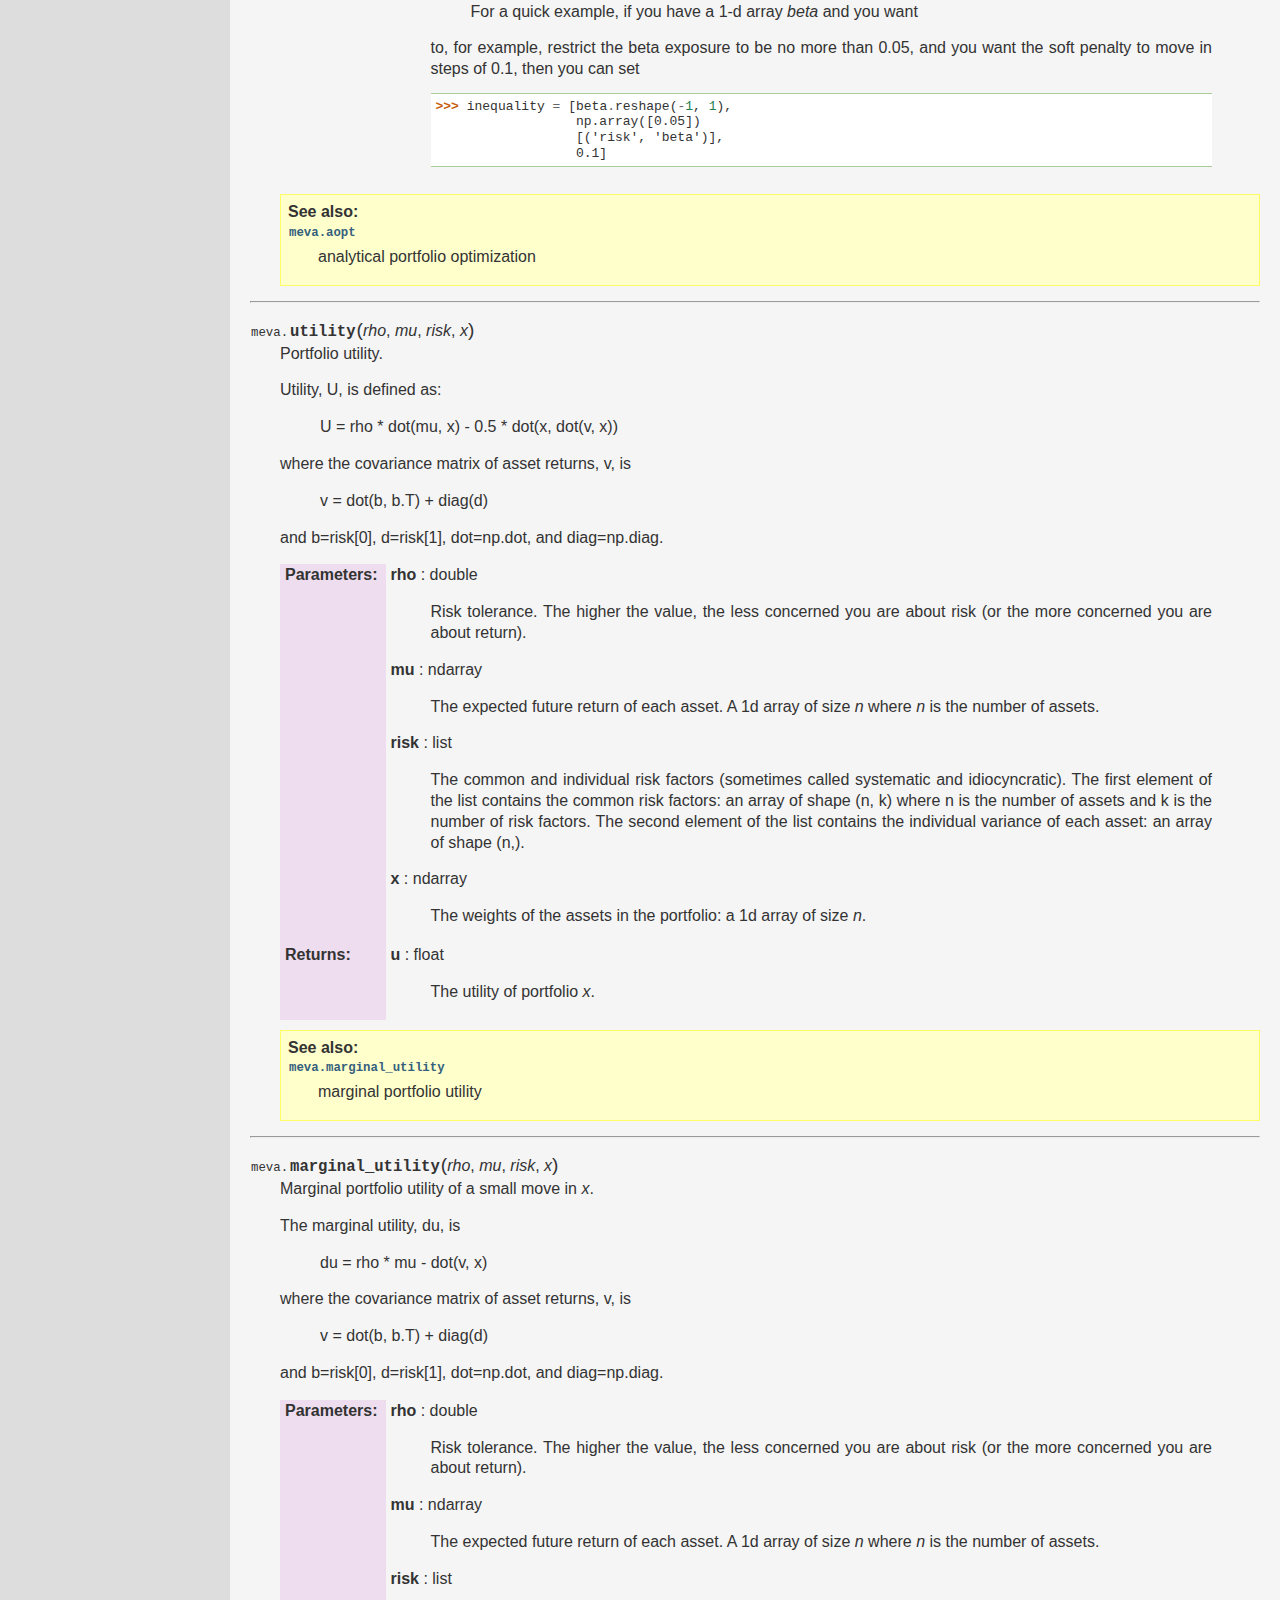
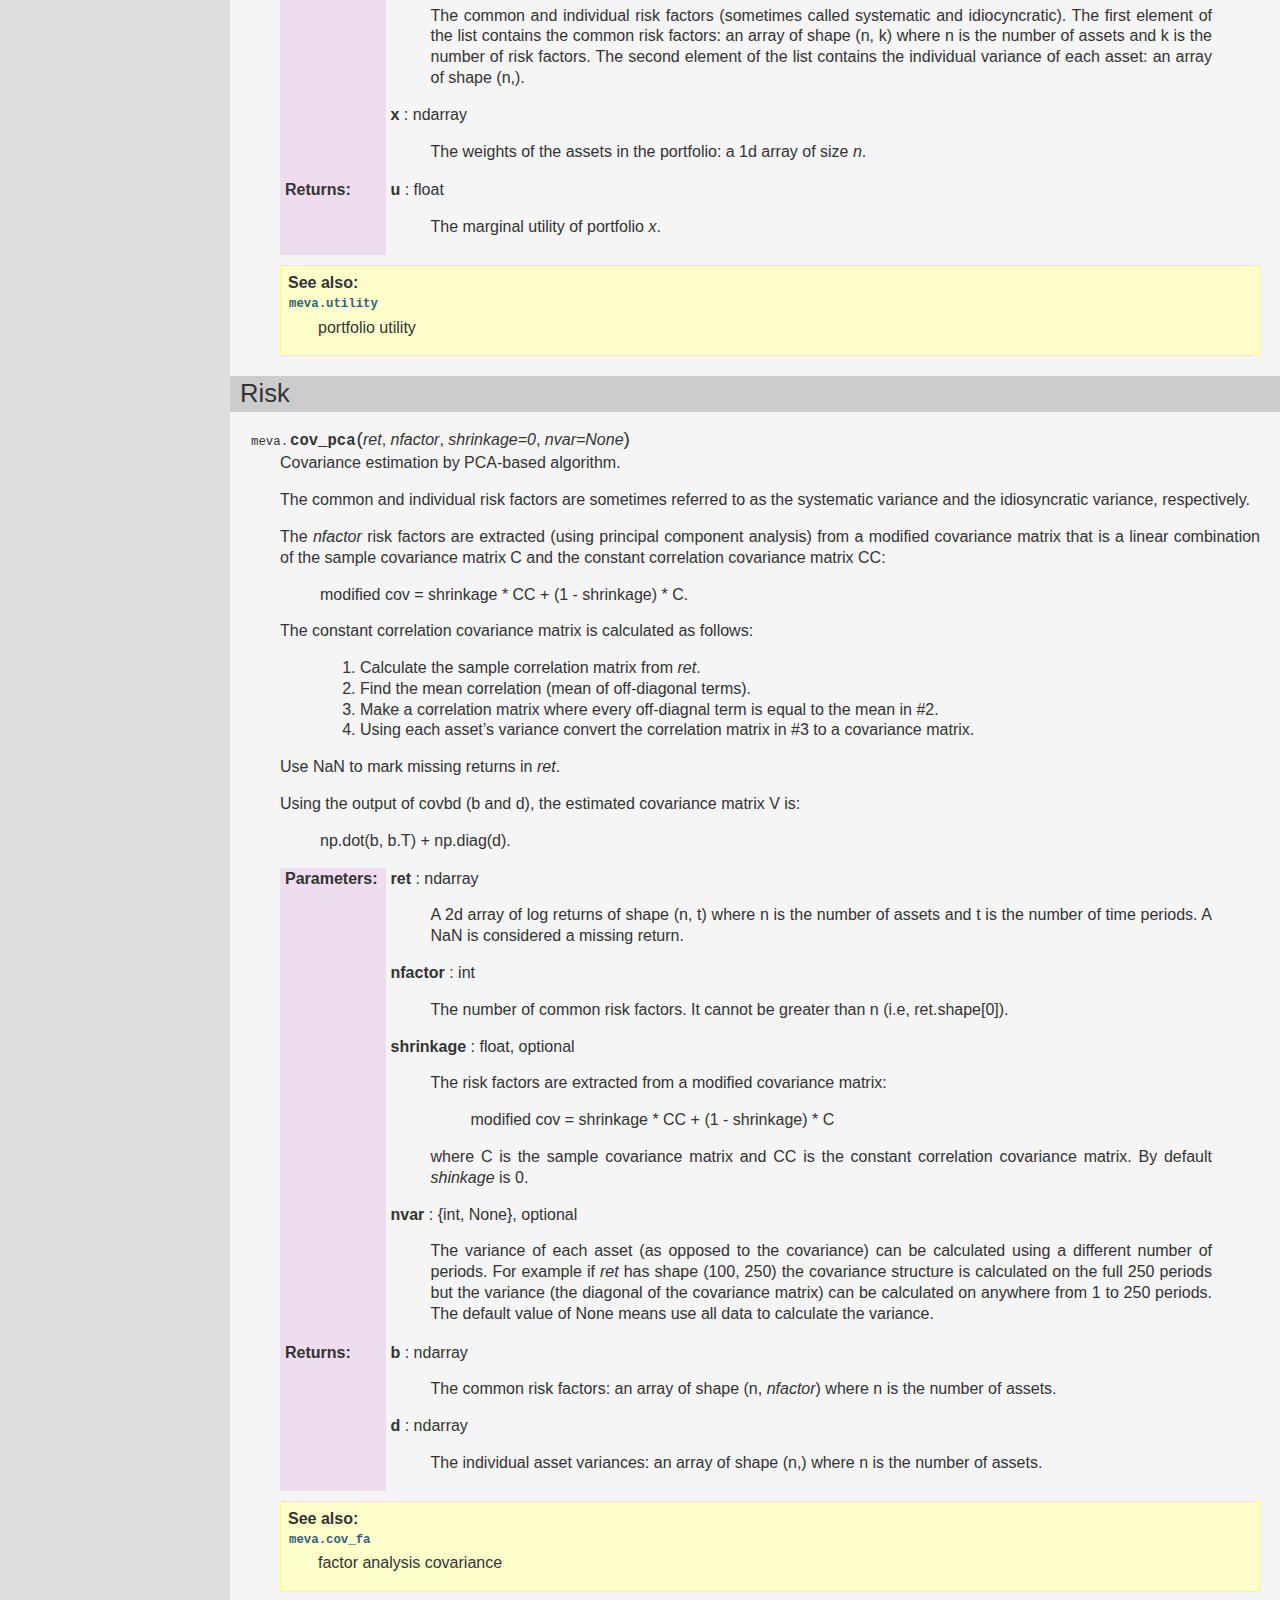
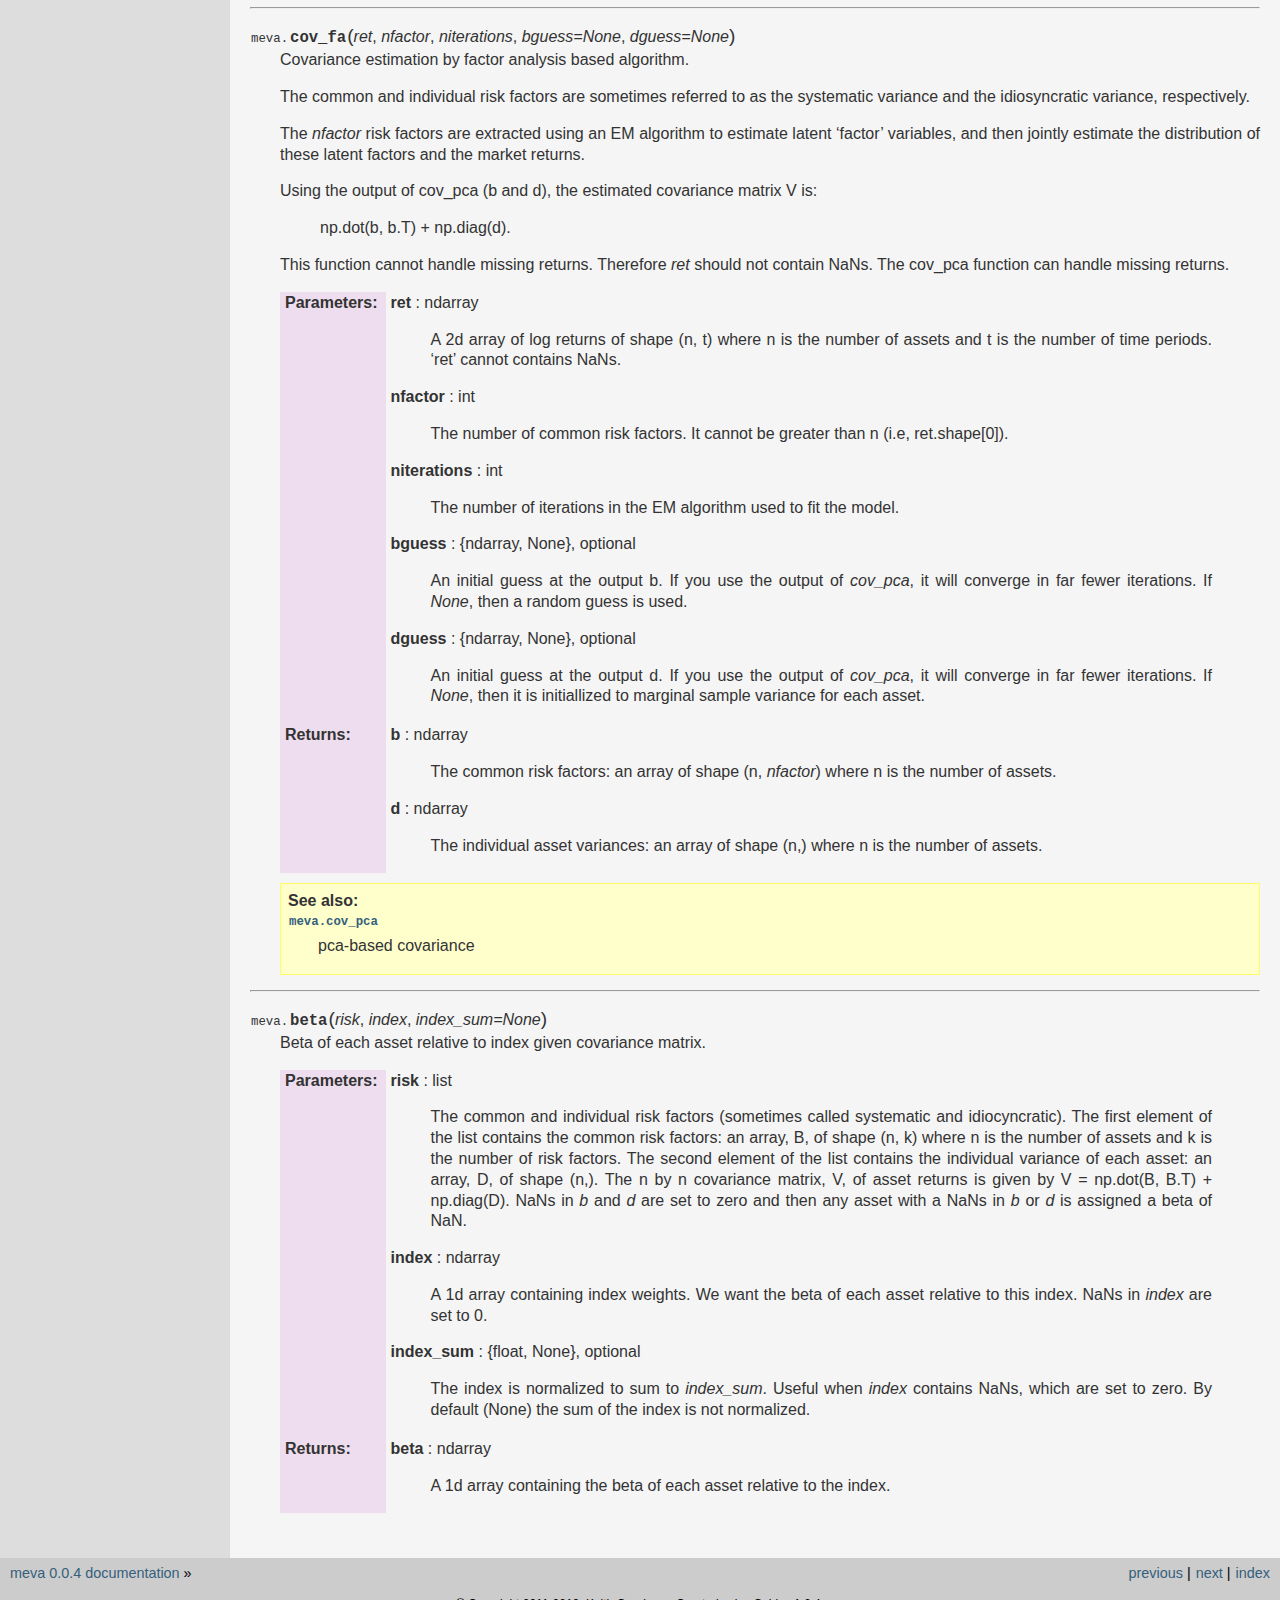
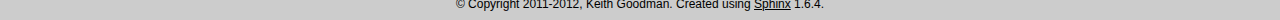
<file: reference.html>
<!DOCTYPE html PUBLIC "-//W3C//DTD XHTML 1.0 Transitional//EN"
  "http://www.w3.org/TR/xhtml1/DTD/xhtml1-transitional.dtd">

<html xmlns="http://www.w3.org/1999/xhtml">
  <head>
    <meta http-equiv="Content-Type" content="text/html; charset=utf-8" />
    <title>Function reference &#8212; meva 0.0.4 documentation</title>
    <link rel="stylesheet" href="_static/classic.css" type="text/css" />
    <link rel="stylesheet" href="_static/pygments.css" type="text/css" />
    <script type="text/javascript">
      var DOCUMENTATION_OPTIONS = {
        URL_ROOT:    './',
        VERSION:     '0.0.4',
        COLLAPSE_INDEX: false,
        FILE_SUFFIX: '.html',
        HAS_SOURCE:  true,
        SOURCELINK_SUFFIX: '.txt'
      };
    </script>
    <script type="text/javascript" src="_static/jquery.js"></script>
    <script type="text/javascript" src="_static/underscore.js"></script>
    <script type="text/javascript" src="_static/doctools.js"></script>
    <link rel="index" title="Index" href="genindex.html" />
    <link rel="search" title="Search" href="search.html" />
    <link rel="next" title="License" href="license.html" />
    <link rel="prev" title="Covariance matrix estimation" href="cov.html" /> 
  </head>
  <body>
    <div class="related" role="navigation" aria-label="related navigation">
      <h3>Navigation</h3>
      <ul>
        <li class="right" style="margin-right: 10px">
          <a href="genindex.html" title="General Index"
             accesskey="I">index</a></li>
        <li class="right" >
          <a href="license.html" title="License"
             accesskey="N">next</a> |</li>
        <li class="right" >
          <a href="cov.html" title="Covariance matrix estimation"
             accesskey="P">previous</a> |</li>
        <li class="nav-item nav-item-0"><a href="index.html">meva 0.0.4 documentation</a> &#187;</li> 
      </ul>
    </div>  

    <div class="document">
      <div class="documentwrapper">
        <div class="bodywrapper">
          <div class="body" role="main">
            
  <div class="section" id="function-reference">
<h1>Function reference<a class="headerlink" href="#function-reference" title="Permalink to this headline">¶</a></h1>
<p>Meva provides the following top-level functions:</p>
<table border="1" class="docutils">
<colgroup>
<col width="32%" />
<col width="68%" />
</colgroup>
<tbody valign="top">
<tr class="row-odd"><td><a class="reference internal" href="#optimization"><span class="std std-ref">Optimization</span></a></td>
<td><a class="reference internal" href="#meva.aopt" title="meva.aopt"><code class="xref py py-meth docutils literal"><span class="pre">aopt</span></code></a>,
<a class="reference internal" href="#meva.nopt" title="meva.nopt"><code class="xref py py-meth docutils literal"><span class="pre">nopt</span></code></a>,
<a class="reference internal" href="#meva.utility" title="meva.utility"><code class="xref py py-meth docutils literal"><span class="pre">utility</span></code></a>,
<a class="reference internal" href="#meva.marginal_utility" title="meva.marginal_utility"><code class="xref py py-meth docutils literal"><span class="pre">marinal_utility</span></code></a></td>
</tr>
<tr class="row-even"><td><a class="reference internal" href="#risk"><span class="std std-ref">Risk</span></a></td>
<td><a class="reference internal" href="#meva.cov_pca" title="meva.cov_pca"><code class="xref py py-meth docutils literal"><span class="pre">cov_pca</span></code></a>,
<a class="reference internal" href="#meva.cov_fa" title="meva.cov_fa"><code class="xref py py-meth docutils literal"><span class="pre">cov_fa</span></code></a>,
<a class="reference internal" href="#meva.beta" title="meva.beta"><code class="xref py py-meth docutils literal"><span class="pre">beta</span></code></a></td>
</tr>
</tbody>
</table>
<div class="section" id="optimization">
<span id="id1"></span><h2>Optimization<a class="headerlink" href="#optimization" title="Permalink to this headline">¶</a></h2>
<dl class="function">
<dt id="meva.aopt">
<code class="descclassname">meva.</code><code class="descname">aopt</code><span class="sig-paren">(</span><em>rho</em>, <em>mu</em>, <em>risk</em>, <em>equality=None</em>, <em>soft=None</em><span class="sig-paren">)</span><a class="headerlink" href="#meva.aopt" title="Permalink to this definition">¶</a></dt>
<dd><p>Mean-variance optimal portfolio with linear equality constraints.</p>
<table class="docutils field-list" frame="void" rules="none">
<col class="field-name" />
<col class="field-body" />
<tbody valign="top">
<tr class="field-odd field"><th class="field-name">Parameters:</th><td class="field-body"><p class="first"><strong>rho</strong> : float</p>
<blockquote>
<div><p>Risk tolerance; this dilates the return relative to the variance
in the objective function, so that the larger rho the more emphasis
is placed on return.</p>
</div></blockquote>
<p><strong>mu</strong> : ndarray</p>
<blockquote>
<div><p>A 1d array of expected returns.</p>
</div></blockquote>
<p><strong>risk</strong> : list</p>
<blockquote>
<div><p>The common and individual risk factors (sometimes called systematic
and idiocyncratic). The first element of the list contains the common
risk factors: an array, B, of shape (n, k) where n is the number of
assets and k is the number of risk factors. The second element of the
list contains the individual variance of each asset: an array, D, of
shape (n,). D should contain no zeros. The n by n covariance matrix,
V, of asset returns is given by V = np.dot(B, B.T) + np.diag(D).</p>
</div></blockquote>
<p><strong>equality</strong> : {list, None}, optional</p>
<blockquote>
<div><p>A list containing the equality constraints. The first element of the
list contains an array of shape (n, k) where n is the number of
assets and k is the number of linear equality constraints. The
second element is an array of shape (k,). For each k, we are
requiring that <cite>np.dot(ac[:,k], x) = bc[k]</cite>, for the final portfolio
<cite>x</cite>. By default (None) there are no equality constraints on the
portfolio.</p>
</div></blockquote>
<p><strong>soft</strong> : {list, None}, optional</p>
<blockquote>
<div><p>A list containing three arrays that together describe the soft
constraint. Let’s call the three arrays <cite>q</cite>, <cite>q0</cite>, and <cite>k</cite>. If
there are <cite>s</cite> soft constraints then <cite>q</cite> has shape (n, s), <cite>q0</cite> and
<cite>k</cite> have shape (s,). The soft constraint adds a penalty to the
utility (objective) function, where the penalty for each soft
constraint <cite>i</cite> is given by</p>
<blockquote>
<div><p>-k[i]*(np.dot(x.T, q[:,i]) - q0[i])**2</p>
</div></blockquote>
<p>The total penalty is the sum of the <cite>s</cite> penalties. So a soft
constraint is a squared penalty on deviations from an equality
constraint, or a soft equality constraint. The default (None) is
not to include any soft constraints in the optimization.</p>
</div></blockquote>
</td>
</tr>
<tr class="field-even field"><th class="field-name">Returns:</th><td class="field-body"><p class="first"><strong>x</strong> : ndarray</p>
<blockquote class="last">
<div><p>An array of shape (n,) that contains the mean-variance optimal
portfolio.</p>
</div></blockquote>
</td>
</tr>
</tbody>
</table>
<div class="admonition seealso">
<p class="first admonition-title">See also</p>
<dl class="last docutils">
<dt><a class="reference internal" href="#meva.nopt" title="meva.nopt"><code class="xref py py-obj docutils literal"><span class="pre">meva.nopt</span></code></a></dt>
<dd>numerical portfolio optimization</dd>
</dl>
</div>
<p class="rubric">Notes</p>
<p>This implementation takes an inverse of the covariance matrix.</p>
</dd></dl>

<hr class="docutils" />
<dl class="function">
<dt id="meva.nopt">
<code class="descclassname">meva.</code><code class="descname">nopt</code><span class="sig-paren">(</span><em>rho, mu, risk, sumk, x0=None, tol=[0.0001, 1e-10], position_limit=[-inf, inf], transaction_cost=None, turnover=[0, inf, 1000], soft=None, inequality=None, verbose=False, log=None</em><span class="sig-paren">)</span><a class="headerlink" href="#meva.nopt" title="Permalink to this definition">¶</a></dt>
<dd><p>Long-short mean-variance portfolio optimization.</p>
<p>See the manual for details.</p>
<table class="docutils field-list" frame="void" rules="none">
<col class="field-name" />
<col class="field-body" />
<tbody valign="top">
<tr class="field-odd field"><th class="field-name">Parameters:</th><td class="field-body"><p class="first"><strong>rho</strong> : double</p>
<blockquote>
<div><p>Risk tolerance. The higher the value, the less concerned you are
about risk (or the more concerned you are about return).</p>
</div></blockquote>
<p><strong>mu</strong> : ndarray</p>
<blockquote>
<div><p>The expected future return of each asset. A 1d array of size <cite>n</cite>
where <cite>n</cite> is the number of assets.</p>
</div></blockquote>
<p><strong>risk</strong> : list</p>
<blockquote>
<div><p>The common and individual risk factors (sometimes called systematic
and idiocyncratic). The first element of the list contains the common
risk factors: an array, B, of shape (n, k) where n is the number of
assets and k is the number of risk factors. The second element of the
list contains the individual variance of each asset: an array, D, of
shape (n,). The n by n covariance matrix, V, of asset returns is
given by V = np.dot(B, B.T) + np.diag(D).</p>
</div></blockquote>
<p><strong>sumk</strong> : list</p>
<blockquote>
<div><p>A two-element list containing the sum of the shorts (first element
in list) and the sum of the longs (second element). The sum of the
longs, for example, in portfolio x (a 1d array of portfolio weights)
is x[x &gt; 0].sum(). If, for example, you’d like the sum of the shorts
to be -1 and the sum of the longs to 1, then use sumk = [-1, 1].</p>
</div></blockquote>
</td>
</tr>
<tr class="field-even field"><th class="field-name">Returns:</th><td class="field-body"><p class="first"><strong>x</strong> : ndarray</p>
<blockquote>
<div><p>The optimized portfolio weights in a 1d array of size <cite>n</cite>.</p>
</div></blockquote>
</td>
</tr>
<tr class="field-odd field"><th class="field-name" colspan="2">Other Parameters:</th></tr>
<tr class="field-odd field"><td>&#160;</td><td class="field-body"><p class="first"><strong>x0</strong> : {ndarray, None}, optional</p>
<blockquote>
<div><p>The weights of the assets in the initial portfolio: a 1d array of
size <cite>n</cite>. Used to calculate transaction cost. The default (None)
assumes the initial portfolio weights are all zero.</p>
</div></blockquote>
<p><strong>tol</strong> : list, optional</p>
<blockquote>
<div><p>A list containing two (absolute) tolerances used by the optimizer.
The first tolerance (default: 1e-4) is used for the sum of the
short weights (x[x &lt; 0].sum()) and the sum of the long weights
(x[x &gt; 0].sum()). The second tolerance (default: 1e-10) is related to
the change in marginal utility of the portfolio. The optimizer
iterates many times where each iteration makes a small change to the
portfolio. If the change in utility is below the tolerance then the
optimization is done.</p>
</div></blockquote>
<p><strong>position_limit</strong> : list, optional</p>
<blockquote>
<div><p>A list containing two arrays both of size <cite>n</cite> or two doubles. The
first array contains the lower position limit
(default: negative infinity) of each asset; the second array contains
the upper position limit (default: infinity). Instead of arrays the
limits can be scalars if all assets have the same lower and/or upper
position limit.</p>
</div></blockquote>
<p><strong>transaction_cost</strong> : list, optional</p>
<blockquote>
<div><p>A list containing two arrays both of size <cite>n</cite> or two doubles. The
first array contains linear transaction costs (default: 0) of each
asset; the second array contains the quadratic transaction costs
(default: 0). Instead of arrays the costs can be scalars if all
assets have the same linear and/or quadratic transaction costs.</p>
</div></blockquote>
<p><strong>turnover</strong> : list, optional</p>
<blockquote>
<div><p>A list containing three scalars. The first elemment (default 0) is
the minimum allowed turnover. The second element (default infinity)
is the maximum allowed turnover. The third element (defauly 1000) is
the maximum number of iterations to use in attempting to satisfy
the turnover contraints.</p>
</div></blockquote>
<p><strong>soft</strong> : {list, None}, optional</p>
<blockquote>
<div><p>A list containing three arrays that together describe the soft
constraint. Let’s call the three arrays <cite>q</cite>, <cite>q0</cite>, and <cite>k</cite>. If
there are <cite>s</cite> soft constraints then <cite>q</cite> has shape (n, s), <cite>q0</cite> and
<cite>k</cite> have shape (s,). The soft constraint adds a penalty to the
utility (objective) function, where the penalty for each soft
constraint <cite>i</cite> is given by</p>
<blockquote>
<div><p>-k[i]*(np.dot(x.T, q[:,i]) - q0[i])**2</p>
</div></blockquote>
<p>The total penalty is the sum of the <cite>s</cite> penalties. So a soft
constraint is a squared penalty on deviations from an equality
constraint, or a soft equality constraint. The default (None) is
not to include any soft constraints in the optimization.</p>
</div></blockquote>
<p><strong>inequality</strong> : list, optional</p>
<blockquote class="last">
<div><dl class="docutils">
<dt>A list of the following form:</dt>
<dd><p class="first last">[2-d ndarray, 1-d ndarray, list of tuple of strings, float]</p>
</dd>
<dt>We now describe each entry in <cite>inequality</cite>:</dt>
<dd><p class="first last">The 2-d array, call it <cite>Q</cite>, and 1-d array <cite>c</cite> define inequalities</p>
</dd>
</dl>
<p>we desire to attain, of the form <cite>np.abs(np.dot(Q.T, x)) &lt;= c</cite>
(element-by element). This is a symmetric inequality centered at zero.</p>
<blockquote>
<div><p>The third entry is just used for explaining what is happening</p>
</div></blockquote>
<p>in verbose status updates. For each column of Q and entry in c, it
should contain a tuple of 2 strings describing that particular
inequality. You can leave one of the strings blank if you want; two are
provided so that you can make the printout more descriptive if you
desire.</p>
<blockquote>
<div><p>The last entry is an increment: internally, the optimizer tries to</p>
</div></blockquote>
<p>satisfy these inequalities via a quadratic penalty on the dot products,
and this value determines the step size used to increment the penalty
until the constraint is satisfied.</p>
<blockquote>
<div><p>For a quick example, if you have a 1-d array <cite>beta</cite> and you want</p>
</div></blockquote>
<p>to, for example, restrict the beta exposure to be no more than 0.05,
and you want the soft penalty to move in steps of 0.1, then you can
set</p>
<div class="highlight-default"><div class="highlight"><pre><span></span><span class="gp">&gt;&gt;&gt; </span><span class="n">inequality</span> <span class="o">=</span> <span class="p">[</span><span class="n">beta</span><span class="o">.</span><span class="n">reshape</span><span class="p">(</span><span class="o">-</span><span class="mi">1</span><span class="p">,</span> <span class="mi">1</span><span class="p">),</span>
<span class="go">                  np.array([0.05])</span>
<span class="go">                  [(&#39;risk&#39;, &#39;beta&#39;)],</span>
<span class="go">                  0.1]</span>
</pre></div>
</div>
</div></blockquote>
</td>
</tr>
</tbody>
</table>
<div class="admonition seealso">
<p class="first admonition-title">See also</p>
<dl class="last docutils">
<dt><a class="reference internal" href="#meva.aopt" title="meva.aopt"><code class="xref py py-obj docutils literal"><span class="pre">meva.aopt</span></code></a></dt>
<dd>analytical portfolio optimization</dd>
</dl>
</div>
</dd></dl>

<hr class="docutils" />
<dl class="function">
<dt id="meva.utility">
<code class="descclassname">meva.</code><code class="descname">utility</code><span class="sig-paren">(</span><em>rho</em>, <em>mu</em>, <em>risk</em>, <em>x</em><span class="sig-paren">)</span><a class="headerlink" href="#meva.utility" title="Permalink to this definition">¶</a></dt>
<dd><p>Portfolio utility.</p>
<p>Utility, U, is defined as:</p>
<blockquote>
<div>U = rho * dot(mu, x) - 0.5 * dot(x, dot(v, x))</div></blockquote>
<p>where the covariance matrix of asset returns, v, is</p>
<blockquote>
<div>v = dot(b, b.T) + diag(d)</div></blockquote>
<p>and b=risk[0], d=risk[1], dot=np.dot, and diag=np.diag.</p>
<table class="docutils field-list" frame="void" rules="none">
<col class="field-name" />
<col class="field-body" />
<tbody valign="top">
<tr class="field-odd field"><th class="field-name">Parameters:</th><td class="field-body"><p class="first"><strong>rho</strong> : double</p>
<blockquote>
<div><p>Risk tolerance. The higher the value, the less concerned you are
about risk (or the more concerned you are about return).</p>
</div></blockquote>
<p><strong>mu</strong> : ndarray</p>
<blockquote>
<div><p>The expected future return of each asset. A 1d array of size <cite>n</cite>
where <cite>n</cite> is the number of assets.</p>
</div></blockquote>
<p><strong>risk</strong> : list</p>
<blockquote>
<div><p>The common and individual risk factors (sometimes called systematic
and idiocyncratic). The first element of the list contains the common
risk factors: an array of shape (n, k) where n is the number of
assets and k is the number of risk factors. The second element of the
list contains the individual variance of each asset: an array of
shape (n,).</p>
</div></blockquote>
<p><strong>x</strong> : ndarray</p>
<blockquote>
<div><p>The weights of the assets in the portfolio: a 1d array of size <cite>n</cite>.</p>
</div></blockquote>
</td>
</tr>
<tr class="field-even field"><th class="field-name">Returns:</th><td class="field-body"><p class="first"><strong>u</strong> : float</p>
<blockquote class="last">
<div><p>The utility of portfolio <cite>x</cite>.</p>
</div></blockquote>
</td>
</tr>
</tbody>
</table>
<div class="admonition seealso">
<p class="first admonition-title">See also</p>
<dl class="last docutils">
<dt><a class="reference internal" href="#meva.marginal_utility" title="meva.marginal_utility"><code class="xref py py-obj docutils literal"><span class="pre">meva.marginal_utility</span></code></a></dt>
<dd>marginal portfolio utility</dd>
</dl>
</div>
</dd></dl>

<hr class="docutils" />
<dl class="function">
<dt id="meva.marginal_utility">
<code class="descclassname">meva.</code><code class="descname">marginal_utility</code><span class="sig-paren">(</span><em>rho</em>, <em>mu</em>, <em>risk</em>, <em>x</em><span class="sig-paren">)</span><a class="headerlink" href="#meva.marginal_utility" title="Permalink to this definition">¶</a></dt>
<dd><p>Marginal portfolio utility of a small move in <cite>x</cite>.</p>
<p>The marginal utility, du, is</p>
<blockquote>
<div>du = rho * mu - dot(v, x)</div></blockquote>
<p>where the covariance matrix of asset returns, v, is</p>
<blockquote>
<div>v = dot(b, b.T) + diag(d)</div></blockquote>
<p>and b=risk[0], d=risk[1], dot=np.dot, and diag=np.diag.</p>
<table class="docutils field-list" frame="void" rules="none">
<col class="field-name" />
<col class="field-body" />
<tbody valign="top">
<tr class="field-odd field"><th class="field-name">Parameters:</th><td class="field-body"><p class="first"><strong>rho</strong> : double</p>
<blockquote>
<div><p>Risk tolerance. The higher the value, the less concerned you are
about risk (or the more concerned you are about return).</p>
</div></blockquote>
<p><strong>mu</strong> : ndarray</p>
<blockquote>
<div><p>The expected future return of each asset. A 1d array of size <cite>n</cite>
where <cite>n</cite> is the number of assets.</p>
</div></blockquote>
<p><strong>risk</strong> : list</p>
<blockquote>
<div><p>The common and individual risk factors (sometimes called systematic
and idiocyncratic). The first element of the list contains the common
risk factors: an array of shape (n, k) where n is the number of
assets and k is the number of risk factors. The second element of the
list contains the individual variance of each asset: an array of
shape (n,).</p>
</div></blockquote>
<p><strong>x</strong> : ndarray</p>
<blockquote>
<div><p>The weights of the assets in the portfolio: a 1d array of size <cite>n</cite>.</p>
</div></blockquote>
</td>
</tr>
<tr class="field-even field"><th class="field-name">Returns:</th><td class="field-body"><p class="first"><strong>u</strong> : float</p>
<blockquote class="last">
<div><p>The marginal utility of portfolio <cite>x</cite>.</p>
</div></blockquote>
</td>
</tr>
</tbody>
</table>
<div class="admonition seealso">
<p class="first admonition-title">See also</p>
<dl class="last docutils">
<dt><a class="reference internal" href="#meva.utility" title="meva.utility"><code class="xref py py-obj docutils literal"><span class="pre">meva.utility</span></code></a></dt>
<dd>portfolio utility</dd>
</dl>
</div>
</dd></dl>

</div>
<div class="section" id="risk">
<span id="id2"></span><h2>Risk<a class="headerlink" href="#risk" title="Permalink to this headline">¶</a></h2>
<dl class="function">
<dt id="meva.cov_pca">
<code class="descclassname">meva.</code><code class="descname">cov_pca</code><span class="sig-paren">(</span><em>ret</em>, <em>nfactor</em>, <em>shrinkage=0</em>, <em>nvar=None</em><span class="sig-paren">)</span><a class="headerlink" href="#meva.cov_pca" title="Permalink to this definition">¶</a></dt>
<dd><p>Covariance estimation by PCA-based algorithm.</p>
<p>The common and individual risk factors are sometimes referred to as the
systematic variance and the idiosyncratic variance, respectively.</p>
<p>The <cite>nfactor</cite> risk factors are extracted (using principal component
analysis) from a modified covariance matrix that is a linear combination
of the sample covariance matrix C and the constant correlation
covariance matrix CC:</p>
<blockquote>
<div>modified cov = shrinkage * CC + (1 - shrinkage) * C.</div></blockquote>
<p>The constant correlation covariance matrix is calculated as follows:</p>
<blockquote>
<div><ol class="arabic simple">
<li>Calculate the sample correlation matrix from <cite>ret</cite>.</li>
<li>Find the mean correlation (mean of off-diagonal terms).</li>
<li>Make a correlation matrix where every off-diagnal term is equal
to the mean in #2.</li>
<li>Using each asset’s variance convert the correlation matrix in
#3 to a covariance matrix.</li>
</ol>
</div></blockquote>
<p>Use NaN to mark missing returns in <cite>ret</cite>.</p>
<p>Using the output of covbd (b and d), the estimated covariance matrix V
is:</p>
<blockquote>
<div>np.dot(b, b.T) + np.diag(d).</div></blockquote>
<table class="docutils field-list" frame="void" rules="none">
<col class="field-name" />
<col class="field-body" />
<tbody valign="top">
<tr class="field-odd field"><th class="field-name">Parameters:</th><td class="field-body"><p class="first"><strong>ret</strong> : ndarray</p>
<blockquote>
<div><p>A 2d array of log returns of shape (n, t) where n is the number of
assets and t is the number of time periods. A NaN is considered a
missing return.</p>
</div></blockquote>
<p><strong>nfactor</strong> : int</p>
<blockquote>
<div><p>The number of common risk factors. It cannot be greater than
n (i.e, ret.shape[0]).</p>
</div></blockquote>
<p><strong>shrinkage</strong> : float, optional</p>
<blockquote>
<div><p>The risk factors are extracted from a modified covariance matrix:</p>
<blockquote>
<div><p>modified cov = shrinkage * CC + (1 - shrinkage) * C</p>
</div></blockquote>
<p>where C is the sample covariance matrix and CC is the constant
correlation covariance matrix. By default <cite>shinkage</cite> is 0.</p>
</div></blockquote>
<p><strong>nvar</strong> : {int, None}, optional</p>
<blockquote>
<div><p>The variance of each asset (as opposed to the covariance) can be
calculated using a different number of periods. For example if
<cite>ret</cite> has shape (100, 250) the covariance structure is calculated
on the full 250 periods but the variance (the diagonal of the
covariance matrix) can be calculated on anywhere from 1 to 250
periods. The default value of None means use all data to calculate
the variance.</p>
</div></blockquote>
</td>
</tr>
<tr class="field-even field"><th class="field-name">Returns:</th><td class="field-body"><p class="first"><strong>b</strong> : ndarray</p>
<blockquote>
<div><p>The common risk factors: an array of shape (n, <cite>nfactor</cite>) where n is
the number of assets.</p>
</div></blockquote>
<p><strong>d</strong> : ndarray</p>
<blockquote class="last">
<div><p>The individual asset variances: an array of shape (n,) where n is
the number of assets.</p>
</div></blockquote>
</td>
</tr>
</tbody>
</table>
<div class="admonition seealso">
<p class="first admonition-title">See also</p>
<dl class="last docutils">
<dt><a class="reference internal" href="#meva.cov_fa" title="meva.cov_fa"><code class="xref py py-obj docutils literal"><span class="pre">meva.cov_fa</span></code></a></dt>
<dd>factor analysis covariance</dd>
</dl>
</div>
</dd></dl>

<hr class="docutils" />
<dl class="function">
<dt id="meva.cov_fa">
<code class="descclassname">meva.</code><code class="descname">cov_fa</code><span class="sig-paren">(</span><em>ret</em>, <em>nfactor</em>, <em>niterations</em>, <em>bguess=None</em>, <em>dguess=None</em><span class="sig-paren">)</span><a class="headerlink" href="#meva.cov_fa" title="Permalink to this definition">¶</a></dt>
<dd><p>Covariance estimation by factor analysis based algorithm.</p>
<p>The common and individual risk factors are sometimes referred to as the
systematic variance and the idiosyncratic variance, respectively.</p>
<p>The <cite>nfactor</cite> risk factors are extracted using an EM algorithm to estimate
latent ‘factor’ variables, and then jointly estimate the distribution of
these latent factors and the market returns.</p>
<p>Using the output of cov_pca (b and d), the estimated covariance matrix V
is:</p>
<blockquote>
<div>np.dot(b, b.T) + np.diag(d).</div></blockquote>
<p>This function cannot handle missing returns. Therefore <cite>ret</cite> should not
contain NaNs. The cov_pca function can handle missing returns.</p>
<table class="docutils field-list" frame="void" rules="none">
<col class="field-name" />
<col class="field-body" />
<tbody valign="top">
<tr class="field-odd field"><th class="field-name">Parameters:</th><td class="field-body"><p class="first"><strong>ret</strong> : ndarray</p>
<blockquote>
<div><p>A 2d array of log returns of shape (n, t) where n is the number of
assets and t is the number of time periods. ‘ret’ cannot contains
NaNs.</p>
</div></blockquote>
<p><strong>nfactor</strong> : int</p>
<blockquote>
<div><p>The number of common risk factors. It cannot be greater than
n (i.e, ret.shape[0]).</p>
</div></blockquote>
<p><strong>niterations</strong> : int</p>
<blockquote>
<div><p>The number of iterations in the EM algorithm used to fit the model.</p>
</div></blockquote>
<p><strong>bguess</strong> : {ndarray,  None}, optional</p>
<blockquote>
<div><p>An initial guess at the output b. If you use the output of <cite>cov_pca</cite>,
it will converge in far fewer iterations. If <cite>None</cite>, then a random
guess is used.</p>
</div></blockquote>
<p><strong>dguess</strong> : {ndarray, None}, optional</p>
<blockquote>
<div><p>An initial guess at the output d. If you use the output of <cite>cov_pca</cite>,
it will converge in far fewer iterations. If <cite>None</cite>, then it is
initiallized to marginal sample variance for each asset.</p>
</div></blockquote>
</td>
</tr>
<tr class="field-even field"><th class="field-name">Returns:</th><td class="field-body"><p class="first"><strong>b</strong> : ndarray</p>
<blockquote>
<div><p>The common risk factors: an array of shape (n, <cite>nfactor</cite>) where n is
the number of assets.</p>
</div></blockquote>
<p><strong>d</strong> : ndarray</p>
<blockquote class="last">
<div><p>The individual asset variances: an array of shape (n,) where n is
the number of assets.</p>
</div></blockquote>
</td>
</tr>
</tbody>
</table>
<div class="admonition seealso">
<p class="first admonition-title">See also</p>
<dl class="last docutils">
<dt><a class="reference internal" href="#meva.cov_pca" title="meva.cov_pca"><code class="xref py py-obj docutils literal"><span class="pre">meva.cov_pca</span></code></a></dt>
<dd>pca-based covariance</dd>
</dl>
</div>
</dd></dl>

<hr class="docutils" />
<dl class="function">
<dt id="meva.beta">
<code class="descclassname">meva.</code><code class="descname">beta</code><span class="sig-paren">(</span><em>risk</em>, <em>index</em>, <em>index_sum=None</em><span class="sig-paren">)</span><a class="headerlink" href="#meva.beta" title="Permalink to this definition">¶</a></dt>
<dd><p>Beta of each asset relative to index given covariance matrix.</p>
<table class="docutils field-list" frame="void" rules="none">
<col class="field-name" />
<col class="field-body" />
<tbody valign="top">
<tr class="field-odd field"><th class="field-name">Parameters:</th><td class="field-body"><p class="first"><strong>risk</strong> : list</p>
<blockquote>
<div><p>The common and individual risk factors (sometimes called systematic
and idiocyncratic). The first element of the list contains the common
risk factors: an array, B, of shape (n, k) where n is the number of
assets and k is the number of risk factors. The second element of the
list contains the individual variance of each asset: an array, D, of
shape (n,). The n by n covariance matrix, V, of asset returns is
given by V = np.dot(B, B.T) + np.diag(D). NaNs in <cite>b</cite> and <cite>d</cite> are set
to zero and then any asset with a NaNs in <cite>b</cite> or <cite>d</cite> is assigned a
beta of NaN.</p>
</div></blockquote>
<p><strong>index</strong> : ndarray</p>
<blockquote>
<div><p>A 1d array containing index weights. We want the beta of each asset
relative to this index. NaNs in <cite>index</cite> are set to 0.</p>
</div></blockquote>
<p><strong>index_sum</strong> : {float, None}, optional</p>
<blockquote>
<div><p>The index is normalized to sum to <cite>index_sum</cite>. Useful when <cite>index</cite>
contains NaNs, which are set to zero. By default (None) the sum of
the index is not normalized.</p>
</div></blockquote>
</td>
</tr>
<tr class="field-even field"><th class="field-name">Returns:</th><td class="field-body"><p class="first"><strong>beta</strong> : ndarray</p>
<blockquote class="last">
<div><p>A 1d array containing the beta of each asset relative to the index.</p>
</div></blockquote>
</td>
</tr>
</tbody>
</table>
</dd></dl>

</div>
</div>


          </div>
        </div>
      </div>
      <div class="sphinxsidebar" role="navigation" aria-label="main navigation">
        <div class="sphinxsidebarwrapper">
            <p class="logo"><a href="index.html">
              <img class="logo" src="_static/icon.png" alt="Logo"/>
            </a></p>
  <h3><a href="index.html">Table Of Contents</a></h3>
  <ul>
<li><a class="reference internal" href="#">Function reference</a><ul>
<li><a class="reference internal" href="#optimization">Optimization</a></li>
<li><a class="reference internal" href="#risk">Risk</a></li>
</ul>
</li>
</ul>

  <h4>Previous topic</h4>
  <p class="topless"><a href="cov.html"
                        title="previous chapter">Covariance matrix estimation</a></p>
  <h4>Next topic</h4>
  <p class="topless"><a href="license.html"
                        title="next chapter">License</a></p>
  <div role="note" aria-label="source link">
    <h3>This Page</h3>
    <ul class="this-page-menu">
      <li><a href="_sources/reference.rst.txt"
            rel="nofollow">Show Source</a></li>
    </ul>
   </div>
<div id="searchbox" style="display: none" role="search">
  <h3>Quick search</h3>
    <form class="search" action="search.html" method="get">
      <div><input type="text" name="q" /></div>
      <div><input type="submit" value="Go" /></div>
      <input type="hidden" name="check_keywords" value="yes" />
      <input type="hidden" name="area" value="default" />
    </form>
</div>
<script type="text/javascript">$('#searchbox').show(0);</script>
        </div>
      </div>
      <div class="clearer"></div>
    </div>
    <div class="related" role="navigation" aria-label="related navigation">
      <h3>Navigation</h3>
      <ul>
        <li class="right" style="margin-right: 10px">
          <a href="genindex.html" title="General Index"
             >index</a></li>
        <li class="right" >
          <a href="license.html" title="License"
             >next</a> |</li>
        <li class="right" >
          <a href="cov.html" title="Covariance matrix estimation"
             >previous</a> |</li>
        <li class="nav-item nav-item-0"><a href="index.html">meva 0.0.4 documentation</a> &#187;</li> 
      </ul>
    </div>
    <div class="footer" role="contentinfo">
        &#169; Copyright 2011-2012, Keith Goodman.
      Created using <a href="http://sphinx-doc.org/">Sphinx</a> 1.6.4.
    </div>
  </body>
</html>
</file>
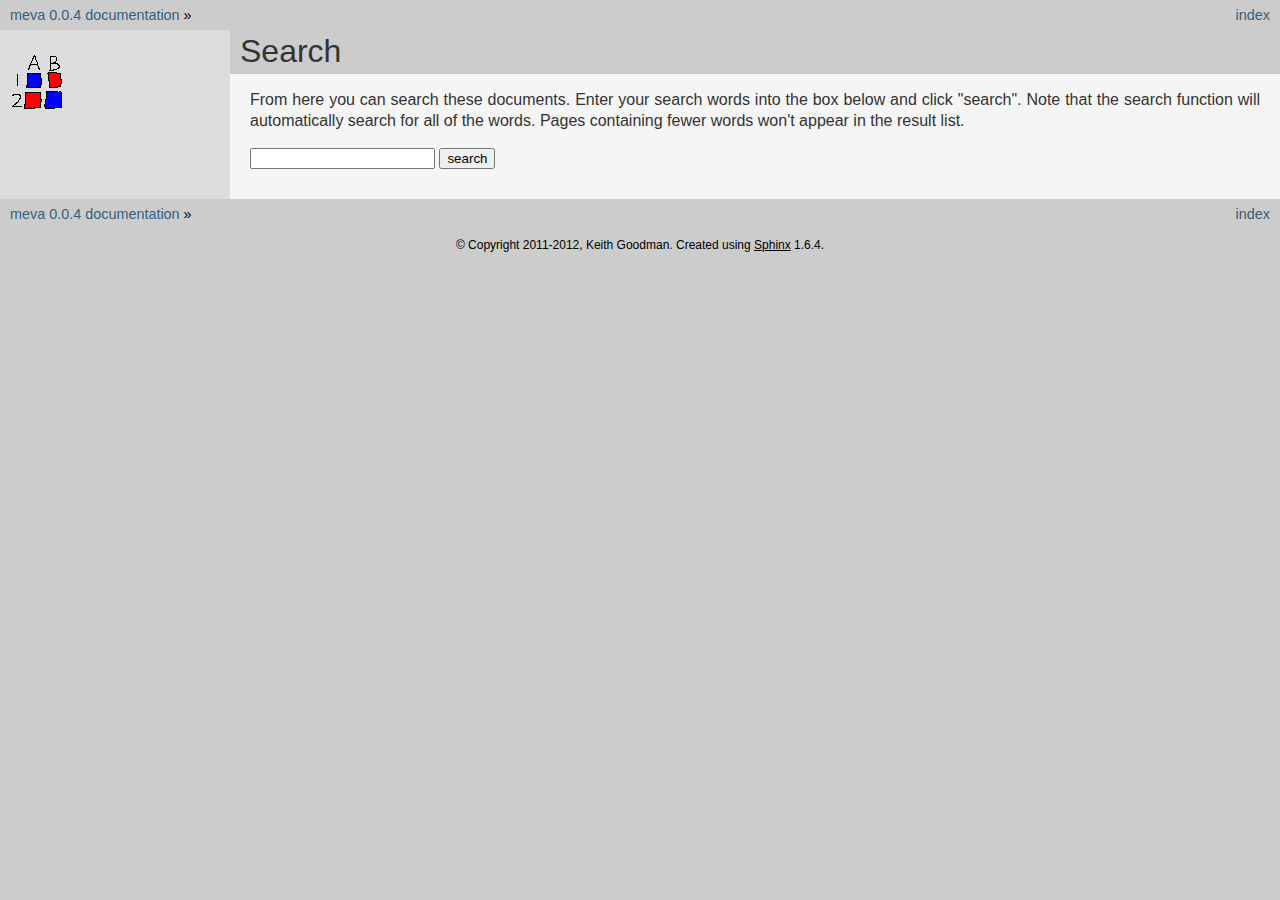
<file: search.html>
<!DOCTYPE html PUBLIC "-//W3C//DTD XHTML 1.0 Transitional//EN"
  "http://www.w3.org/TR/xhtml1/DTD/xhtml1-transitional.dtd">

<html xmlns="http://www.w3.org/1999/xhtml">
  <head>
    <meta http-equiv="Content-Type" content="text/html; charset=utf-8" />
    <title>Search &#8212; meva 0.0.4 documentation</title>
    <link rel="stylesheet" href="_static/classic.css" type="text/css" />
    <link rel="stylesheet" href="_static/pygments.css" type="text/css" />
    <script type="text/javascript">
      var DOCUMENTATION_OPTIONS = {
        URL_ROOT:    './',
        VERSION:     '0.0.4',
        COLLAPSE_INDEX: false,
        FILE_SUFFIX: '.html',
        HAS_SOURCE:  true,
        SOURCELINK_SUFFIX: '.txt'
      };
    </script>
    <script type="text/javascript" src="_static/jquery.js"></script>
    <script type="text/javascript" src="_static/underscore.js"></script>
    <script type="text/javascript" src="_static/doctools.js"></script>
    <script type="text/javascript" src="_static/searchtools.js"></script>
    <link rel="index" title="Index" href="genindex.html" />
    <link rel="search" title="Search" href="#" />
  <script type="text/javascript">
    jQuery(function() { Search.loadIndex("searchindex.js"); });
  </script>
  
  <script type="text/javascript" id="searchindexloader"></script>
   

  </head>
  <body>
    <div class="related" role="navigation" aria-label="related navigation">
      <h3>Navigation</h3>
      <ul>
        <li class="right" style="margin-right: 10px">
          <a href="genindex.html" title="General Index"
             accesskey="I">index</a></li>
        <li class="nav-item nav-item-0"><a href="index.html">meva 0.0.4 documentation</a> &#187;</li> 
      </ul>
    </div>  

    <div class="document">
      <div class="documentwrapper">
        <div class="bodywrapper">
          <div class="body" role="main">
            
  <h1 id="search-documentation">Search</h1>
  <div id="fallback" class="admonition warning">
  <script type="text/javascript">$('#fallback').hide();</script>
  <p>
    Please activate JavaScript to enable the search
    functionality.
  </p>
  </div>
  <p>
    From here you can search these documents. Enter your search
    words into the box below and click "search". Note that the search
    function will automatically search for all of the words. Pages
    containing fewer words won't appear in the result list.
  </p>
  <form action="" method="get">
    <input type="text" name="q" value="" />
    <input type="submit" value="search" />
    <span id="search-progress" style="padding-left: 10px"></span>
  </form>
  
  <div id="search-results">
  
  </div>

          </div>
        </div>
      </div>
      <div class="sphinxsidebar" role="navigation" aria-label="main navigation">
        <div class="sphinxsidebarwrapper">
            <p class="logo"><a href="index.html">
              <img class="logo" src="_static/icon.png" alt="Logo"/>
            </a></p>
        </div>
      </div>
      <div class="clearer"></div>
    </div>
    <div class="related" role="navigation" aria-label="related navigation">
      <h3>Navigation</h3>
      <ul>
        <li class="right" style="margin-right: 10px">
          <a href="genindex.html" title="General Index"
             >index</a></li>
        <li class="nav-item nav-item-0"><a href="index.html">meva 0.0.4 documentation</a> &#187;</li> 
      </ul>
    </div>
    <div class="footer" role="contentinfo">
        &#169; Copyright 2011-2012, Keith Goodman.
      Created using <a href="http://sphinx-doc.org/">Sphinx</a> 1.6.4.
    </div>
  </body>
</html>
</file>
<file: _static/classic.css>
/*
 * classic.css_t
 * ~~~~~~~~~~~~~
 *
 * Sphinx stylesheet -- classic theme.
 *
 * :copyright: Copyright 2007-2017 by the Sphinx team, see AUTHORS.
 * :license: BSD, see LICENSE for details.
 *
 */

@import url("basic.css");

/* -- page layout ----------------------------------------------------------- */

body {
    font-family: sans-serif;
    font-size: 100%;
    background-color: #cccccc;
    color: #000;
    margin: 0;
    padding: 0;
}

div.document {
    background-color: #dddddd;
}

div.documentwrapper {
    float: left;
    width: 100%;
}

div.bodywrapper {
    margin: 0 0 0 230px;
}

div.body {
    background-color: #f5f5f5;
    color: #333333;
    padding: 0 20px 30px 20px;
}

div.footer {
    color: black;
    width: 100%;
    padding: 9px 0 9px 0;
    text-align: center;
    font-size: 75%;
}

div.footer a {
    color: black;
    text-decoration: underline;
}

div.related {
    background-color: #cccccc;
    line-height: 30px;
    color: default;
}

div.related a {
    color: default;
}

div.sphinxsidebar {
}

div.sphinxsidebar h3 {
    font-family: 'Trebuchet MS', sans-serif;
    color: #333333;
    font-size: 1.4em;
    font-weight: normal;
    margin: 0;
    padding: 0;
}

div.sphinxsidebar h3 a {
    color: #333333;
}

div.sphinxsidebar h4 {
    font-family: 'Trebuchet MS', sans-serif;
    color: #333333;
    font-size: 1.3em;
    font-weight: normal;
    margin: 5px 0 0 0;
    padding: 0;
}

div.sphinxsidebar p {
    color: #333333;
}

div.sphinxsidebar p.topless {
    margin: 5px 10px 10px 10px;
}

div.sphinxsidebar ul {
    margin: 10px;
    padding: 0;
    color: #333333;
}

div.sphinxsidebar a {
    color: default;
}

div.sphinxsidebar input {
    border: 1px solid default;
    font-family: sans-serif;
    font-size: 1em;
}



/* -- hyperlink styles ------------------------------------------------------ */

a {
    color: #355f7c;
    text-decoration: none;
}

a:visited {
    color: #355f7c;
    text-decoration: none;
}

a:hover {
    text-decoration: underline;
}



/* -- body styles ----------------------------------------------------------- */

div.body h1,
div.body h2,
div.body h3,
div.body h4,
div.body h5,
div.body h6 {
    font-family: 'Trebuchet MS', sans-serif;
    background-color: #cccccc;
    font-weight: normal;
    color: #333333;
    border-bottom: 1px solid #ccc;
    margin: 20px -20px 10px -20px;
    padding: 3px 0 3px 10px;
}

div.body h1 { margin-top: 0; font-size: 200%; }
div.body h2 { font-size: 160%; }
div.body h3 { font-size: 140%; }
div.body h4 { font-size: 120%; }
div.body h5 { font-size: 110%; }
div.body h6 { font-size: 100%; }

a.headerlink {
    color: #c60f0f;
    font-size: 0.8em;
    padding: 0 4px 0 4px;
    text-decoration: none;
}

a.headerlink:hover {
    background-color: #c60f0f;
    color: white;
}

div.body p, div.body dd, div.body li, div.body blockquote {
    text-align: justify;
    line-height: 130%;
}

div.admonition p.admonition-title + p {
    display: inline;
}

div.admonition p {
    margin-bottom: 5px;
}

div.admonition pre {
    margin-bottom: 5px;
}

div.admonition ul, div.admonition ol {
    margin-bottom: 5px;
}

div.note {
    background-color: #eee;
    border: 1px solid #ccc;
}

div.seealso {
    background-color: #ffc;
    border: 1px solid #ff6;
}

div.topic {
    background-color: #eee;
}

div.warning {
    background-color: #ffe4e4;
    border: 1px solid #f66;
}

p.admonition-title {
    display: inline;
}

p.admonition-title:after {
    content: ":";
}

pre {
    padding: 5px;
    background-color: #ffffff;
    color: #333333;
    line-height: 120%;
    border: 1px solid #ac9;
    border-left: none;
    border-right: none;
}

code {
    background-color: #ecf0f3;
    padding: 0 1px 0 1px;
    font-size: 0.95em;
}

th {
    background-color: #ede;
}

.warning code {
    background: #efc2c2;
}

.note code {
    background: #d6d6d6;
}

.viewcode-back {
    font-family: sans-serif;
}

div.viewcode-block:target {
    background-color: #f4debf;
    border-top: 1px solid #ac9;
    border-bottom: 1px solid #ac9;
}

div.code-block-caption {
    color: #efefef;
    background-color: #1c4e63;
}
</file>
<file: _static/pygments.css>
.highlight .hll { background-color: #ffffcc }
.highlight  { background: #eeffcc; }
.highlight .c { color: #408090; font-style: italic } /* Comment */
.highlight .err { border: 1px solid #FF0000 } /* Error */
.highlight .k { color: #007020; font-weight: bold } /* Keyword */
.highlight .o { color: #666666 } /* Operator */
.highlight .ch { color: #408090; font-style: italic } /* Comment.Hashbang */
.highlight .cm { color: #408090; font-style: italic } /* Comment.Multiline */
.highlight .cp { color: #007020 } /* Comment.Preproc */
.highlight .cpf { color: #408090; font-style: italic } /* Comment.PreprocFile */
.highlight .c1 { color: #408090; font-style: italic } /* Comment.Single */
.highlight .cs { color: #408090; background-color: #fff0f0 } /* Comment.Special */
.highlight .gd { color: #A00000 } /* Generic.Deleted */
.highlight .ge { font-style: italic } /* Generic.Emph */
.highlight .gr { color: #FF0000 } /* Generic.Error */
.highlight .gh { color: #000080; font-weight: bold } /* Generic.Heading */
.highlight .gi { color: #00A000 } /* Generic.Inserted */
.highlight .go { color: #333333 } /* Generic.Output */
.highlight .gp { color: #c65d09; font-weight: bold } /* Generic.Prompt */
.highlight .gs { font-weight: bold } /* Generic.Strong */
.highlight .gu { color: #800080; font-weight: bold } /* Generic.Subheading */
.highlight .gt { color: #0044DD } /* Generic.Traceback */
.highlight .kc { color: #007020; font-weight: bold } /* Keyword.Constant */
.highlight .kd { color: #007020; font-weight: bold } /* Keyword.Declaration */
.highlight .kn { color: #007020; font-weight: bold } /* Keyword.Namespace */
.highlight .kp { color: #007020 } /* Keyword.Pseudo */
.highlight .kr { color: #007020; font-weight: bold } /* Keyword.Reserved */
.highlight .kt { color: #902000 } /* Keyword.Type */
.highlight .m { color: #208050 } /* Literal.Number */
.highlight .s { color: #4070a0 } /* Literal.String */
.highlight .na { color: #4070a0 } /* Name.Attribute */
.highlight .nb { color: #007020 } /* Name.Builtin */
.highlight .nc { color: #0e84b5; font-weight: bold } /* Name.Class */
.highlight .no { color: #60add5 } /* Name.Constant */
.highlight .nd { color: #555555; font-weight: bold } /* Name.Decorator */
.highlight .ni { color: #d55537; font-weight: bold } /* Name.Entity */
.highlight .ne { color: #007020 } /* Name.Exception */
.highlight .nf { color: #06287e } /* Name.Function */
.highlight .nl { color: #002070; font-weight: bold } /* Name.Label */
.highlight .nn { color: #0e84b5; font-weight: bold } /* Name.Namespace */
.highlight .nt { color: #062873; font-weight: bold } /* Name.Tag */
.highlight .nv { color: #bb60d5 } /* Name.Variable */
.highlight .ow { color: #007020; font-weight: bold } /* Operator.Word */
.highlight .w { color: #bbbbbb } /* Text.Whitespace */
.highlight .mb { color: #208050 } /* Literal.Number.Bin */
.highlight .mf { color: #208050 } /* Literal.Number.Float */
.highlight .mh { color: #208050 } /* Literal.Number.Hex */
.highlight .mi { color: #208050 } /* Literal.Number.Integer */
.highlight .mo { color: #208050 } /* Literal.Number.Oct */
.highlight .sa { color: #4070a0 } /* Literal.String.Affix */
.highlight .sb { color: #4070a0 } /* Literal.String.Backtick */
.highlight .sc { color: #4070a0 } /* Literal.String.Char */
.highlight .dl { color: #4070a0 } /* Literal.String.Delimiter */
.highlight .sd { color: #4070a0; font-style: italic } /* Literal.String.Doc */
.highlight .s2 { color: #4070a0 } /* Literal.String.Double */
.highlight .se { color: #4070a0; font-weight: bold } /* Literal.String.Escape */
.highlight .sh { color: #4070a0 } /* Literal.String.Heredoc */
.highlight .si { color: #70a0d0; font-style: italic } /* Literal.String.Interpol */
.highlight .sx { color: #c65d09 } /* Literal.String.Other */
.highlight .sr { color: #235388 } /* Literal.String.Regex */
.highlight .s1 { color: #4070a0 } /* Literal.String.Single */
.highlight .ss { color: #517918 } /* Literal.String.Symbol */
.highlight .bp { color: #007020 } /* Name.Builtin.Pseudo */
.highlight .fm { color: #06287e } /* Name.Function.Magic */
.highlight .vc { color: #bb60d5 } /* Name.Variable.Class */
.highlight .vg { color: #bb60d5 } /* Name.Variable.Global */
.highlight .vi { color: #bb60d5 } /* Name.Variable.Instance */
.highlight .vm { color: #bb60d5 } /* Name.Variable.Magic */
.highlight .il { color: #208050 } /* Literal.Number.Integer.Long */
</file>
